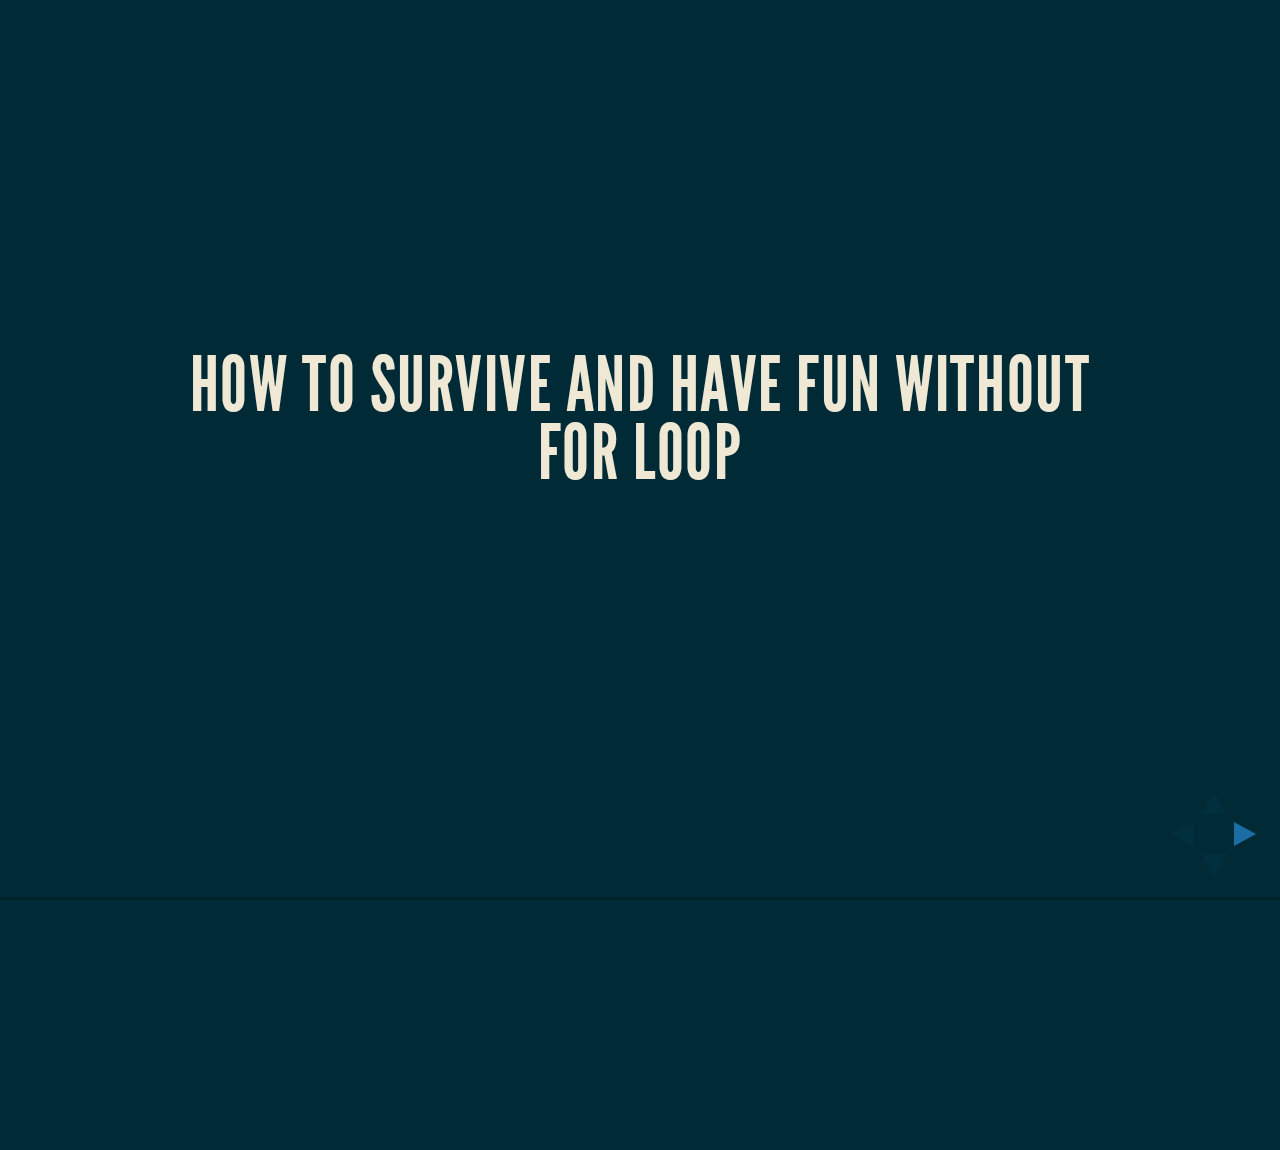
<file: 20141101-codemania01/reveal.js-2.6.2/index.html>
<!doctype html>
<html lang="en">

	<head>
		<meta charset="utf-8">

		<title>How to survive and have fun without for loop</title>

		<meta name="description" content="">
		<meta name="author" content="Nuttanart Pornprasitsakul">

		<meta name="apple-mobile-web-app-capable" content="yes" />
		<meta name="apple-mobile-web-app-status-bar-style" content="black-translucent" />

		<meta name="viewport" content="width=device-width, initial-scale=1.0, maximum-scale=1.0, user-scalable=no">

		<link rel="stylesheet" href="css/reveal.min.css">
		<link rel="stylesheet" href="css/theme/default.css" id="theme">

		<!-- For syntax highlighting -->
		<link rel="stylesheet" href="lib/css/zenburn.css">

		<!-- If the query includes 'print-pdf', include the PDF print sheet -->
		<script>
			if( window.location.search.match( /print-pdf/gi ) ) {
				var link = document.createElement( 'link' );
				link.rel = 'stylesheet';
				link.type = 'text/css';
				link.href = 'css/print/pdf.css';
				document.getElementsByTagName( 'head' )[0].appendChild( link );
			}
		</script>

		<!--[if lt IE 9]>
		<script src="lib/js/html5shiv.js"></script>
		<![endif]-->
	</head>

	<body>

		<div class="reveal">

			<!-- Any section element inside of this container is displayed as a slide -->
			<div class="slides">
				<section>
					<h2>How to survive and have fun without for loop</h2>
				</section>

				<section>
					<h2>I can't remember when was the last time I write for loop on my work</h2>
				</section>

				<section>
					<h2>I mean this for loop</h2>
					<pre><code data-trim class="java">
for (int i = 0; i < array.length; i++) {
	...
}
					</code></pre>
				</section>

				<section>
					<h1>How?</h1>
				</section>

				<section>
					<h2>Let use while loop!</h2>
					<pre><code data-trim class="java">
int i = 0;
while (i < array.length) {
	...
	i++;
}
					</code></pre>
				</section>

				<section>
					<h1>Thank you!</h1>
				</section>

				<section>
					<h1>No...</h1>
				</section>

				<section>
					<h2>Recursive?</h2>
					<pre><code data-trim class="java">
void recurseMe(int i) {
	if (i < array.length) {
		...
		return recurseMe(i++);
	}
}
					</code></pre>
				</section>

				<section>
					<h2>That works, but not so fun...</h2>
				</section>

				<section>
					<p>Nuttanart Pornprasitsakul</p>
					<p>(Tap)</p>
					<p>@visibletrap</p>
					<p>2 years with Java</p>
					<p>3 years with Ruby and little bit of Javascript</p>
				</section>

				<section>
					<h2>Please interrupt me</h2>
				</section>

				<section>
				<section>
					<h2>What's your most familiar language?</h2>
				</section>

				<section>
					<h1>Java?</h1>
				</section>

				<section>
					<h1>C#?</h1>
				</section>

				<section>
					<h1>C++?</h1>
				</section>

				<section>
					<h1>C?</h1>
				</section>

				<section>
					<h1>PHP?</h1>
				</section>

				<section>
					<h1>Javascript?</h1>
				</section>

				<section>
					<h1>Objective-C?</h1>
				</section>

				<section>
					<h1>Others?</h1>
				</section>
				</section>

				<section>
					<h2>I'd like to invite you to try</h2>
				</section>

				<section>
					<h2>Replacing your for loop with <br>
						Higher-order function</h2>
					<p>~ Lambda, Closure<p>
				</section>

				<section>
					<h2>Definition</h2>
					<p>
					From Wikipedia:
					</p>
					<blockquote cite="http://en.wikipedia.org/wiki/Higher-order_function">
						a higher-order function is a function that does at least one of the following:
						<ul>
							<li>takes one or more functions as an input</li>
							<li>outputs a function</li>
						</ul>
					</blockquote>
				</section>

				<section>
					<h1>In action</h1>
				</section>

				<section>
				<section>
					<h2>Video Api</h2>
					<pre><code data-trim class="javascript">
var videos = [
	{
		id: 'BE8-8f6lxWo',
		likeCount: 100,
		dislikeCount: 10
	},
	{
		id: 'aJjYLc1gjTE',
		likeCount: 300,
		dislikeCount: 50
	}
];
					</code></pre>
				</section>

				<section>
					<h2>like - dislike</h2>
					<pre><code data-trim class="javascript">
var likeDiffVideos = [];
for (var i = 0; i < videos.length; i++) {
	var videoWithDiff = {
		id: videos[i].id,
		likeCount: videos[i].likeCount,
		dislikeCount: videos[i].dislikeCount,
		diffCount: videos[i].likeCount - videos[i].dislikeCount
	};
	likeDiffVideos.push(videoWithDiff);
}
console.log(likeDiffVideos);
					</code></pre>
					<br>
					<pre><code data-trim class="javascript">
var videos = [
	{
		id: 'BE8-8f6lxWo',
		likeCount: 100,
		dislikeCount: 10
	},
	{
		id: 'aJjYLc1gjTE',
		likeCount: 300,
		dislikeCount: 50
	}
];
					</code></pre>
				</section>

				<section>
					<h2>Result</h2>
					<pre><code data-trim class="javascript">
[ { id: 'BE8-8f6lxWo',
	likeCount: 100,
	dislikeCount: 10,
	diffCount: 90 },
  { id: 'aJjYLc1gjTE',
	likeCount: 300,
	dislikeCount: 50,
	diffCount: 250 } ]
					</code></pre>
				</section>

				<section>
					<h2>Map</h2>
					<pre><code data-trim class="javascript">
var likeDiffVideos = videos.map(function(video) {
	return {
		id: video.id,
		likeCount: video.likeCount,
		dislikeCount: video.dislikeCount,
		diffCount: video.likeCount - video.dislikeCount
	};
});
console.log(likeDiffVideos);
					</code></pre>
					<br>
					<pre><code data-trim class="javascript">
var videos = [
	{
		id: 'BE8-8f6lxWo',
		likeCount: 100,
		dislikeCount: 10
	},
	{
		id: 'aJjYLc1gjTE',
		likeCount: 300,
		dislikeCount: 50
	}
];
					</code></pre>
				</section>
				</section>

				<section>
				<section>
					<h2>Video Api</h2>
					<pre><code data-trim class="javascript">
var videos = [
	{
		id: 'BE8-8f6lxWo',
		publishedAt: '2014-10-01T22:45:24.000Z'
	},
	{
		id: 'aJjYLc1gjTE',
		publishedAt: '2014-09-06T02:35:12.000Z'
	}
];
					</code></pre>
				</section>

				<section>
					<h2>published At ></h2>
					<pre><code data-trim class="javascript">
var thisMonthVideos = [];
for (var i = 0; i < videos.length; i++) {
	if (videos[i].publishedAt > '2014-10-01T00:00:00.000Z') {
		thisMonthVideos.push(videos[i]);
	}
}
console.log(thisMonthVideos);
					</code></pre>
					<br>
					<pre><code data-trim class="javascript">
var videos = [
	{
		id: 'BE8-8f6lxWo',
		publishedAt: '2014-10-01T22:45:24.000Z'
	},
	{
		id: 'aJjYLc1gjTE',
		publishedAt: '2014-09-06T02:35:12.000Z'
	}
];
					</code></pre>
				</section>

				<section>
					<h2>Result</h2>
					<pre><code data-trim class="javascript">
[ { id: 'BE8-8f6lxWo', publishedAt: '2014-10-01T22:45:24.000Z' } ]
					</code></pre>
				</section>

				<section>
					<h2>Filter</h2>
					<pre><code data-trim class="javascript">
var thisMonthVideos = videos.filter(function(video) {
	return video.publishedAt > '2014-10-01T00:00:00.000Z';
});
console.log(thisMonthVideos);
					</code></pre>
					<br>
					<pre><code data-trim class="javascript">
var videos = [
	{
		id: 'BE8-8f6lxWo',
		publishedAt: '2014-10-01T22:45:24.000Z'
	},
	{
		id: 'aJjYLc1gjTE',
		publishedAt: '2014-09-06T02:35:12.000Z'
	}
];
					</code></pre>
				</section>
				</section>

				<section>
				<section>
					<h2>Video Api</h2>
					<pre><code data-trim class="javascript">
var videos = [
	{
		id: 'BE8-8f6lxWo',
		diffCount: 90
	},
	{
		id: 'aJjYLc1gjTE',
		diffCount: 250
	}
];
					</code></pre>
				</section>

				<section>
					<h2>Sum like diffs</h2>
					<pre><code data-trim class="javascript">
var sumDiff = 0;
for (var i = 0; i < videos.length; i++) {
	sumDiff += videos[i].diffCount;
}
console.log(sumDiff);
					</code></pre>
					<br>
					<pre><code data-trim class="javascript">
var videos = [
	{
		id: 'BE8-8f6lxWo',
		diffCount: 90
	},
	{
		id: 'aJjYLc1gjTE',
		diffCount: 250
	}
];
					</code></pre>
				</section>

				<section>
					<h2>Result</h2>
					<pre><code data-trim class="javascript">
340
					</code></pre>
				</section>

				<section>
					<h2>Reduce</h2>
					<pre><code data-trim class="javascript">
var sumDiff = videos.reduce(function(immediateResult, video) {
	return immediateResult + video.diffCount;
}, 0);
console.log(sumDiff);
					</code></pre>
					<br>
					<pre><code data-trim class="javascript">
var videos = [
	{
		id: 'BE8-8f6lxWo',
		diffCount: 90
	},
	{
		id: 'aJjYLc1gjTE',
		diffCount: 250
	}
];
					</code></pre>
				</section>
				</section>

				<section>
				<section>
					<h2>Put them all together</h2>
					<pre><code data-trim class="javascript">
var videos = [
	{
		id: 'BE8-8f6lxWo',
		publishedAt: '2014-10-01T22:45:24.000Z',
		likeCount: 100,
	   	dislikeCount: 10
	},
	{
		id: 'aJjYLc1gjTE',
		publishedAt: '2014-09-06T02:35:12.000Z',
		likeCount: 300,
		dislikeCount: 50
	}
];
					</code></pre>
				</section>

				<section>
					<pre><code data-trim class="javascript">
var sumDiff = 0;
for (var i = 0; i < videos.length; i++) {
	if (videos[i].publishedAt > '2014-10-01T00:00:00.000Z') {
	   sumDiff += videos[i].likeCount - videos[i].dislikeCount;
	}
}
console.log(sumDiff);
					</code></pre>
					<br>
					<pre><code data-trim class="javascript">
var sumDiff = videos.filter(function(video) {
	return video.publishedAt > '2014-10-01T00:00:00.000Z';
}).map(function(video) {
	return { diffCount: video.likeCount - video.dislikeCount };
}).reduce(function(immediateResult, video) {
	return immediateResult + video.diffCount;
}, 0);
console.log(sumDiff);
					</code></pre>
				</section>

				<section>
					<pre><code data-trim class="javascript">
var sumDiff = 0;
for (var i = 0; i < videos.length; i++) {
	if (videos[i].publishedAt > '2014-10-01T00:00:00.000Z') {
	   sumDiff += videos[i].likeCount - videos[i].dislikeCount;
	}
}
console.log(sumDiff);
					</code></pre>
					<br>
					<pre><code data-trim class="javascript">
var fromLastMonth = function(video) {
	return video.publishedAt > '2014-10-01T00:00:00.000Z';
};
var calDiffCount = function(video) {
	return { diffCount: video.likeCount - video.dislikeCount };
};
var sumDiffCount = function(result, video) {
	return result + video.diffCount;
};
var sumDiff = videos.filter(fromLastMonth)
		.map(calDiffCount)
		.reduce(sumDiffCount,0);
console.log(sumDiff);
					</code></pre>
				</section>
				</section>

				<section>
				<section>
					<h2>Basic internal implementation</h2>
				</section>

				<section>
					<h2>For loop!</h2>
					<pre><code data-trim class="javascript">
function mapper1(coll, f) {
	var newColl = [];
	for (var i = 0; i < coll.length; i++) {
		newColl[i] = f(coll[i]);
	}
	return newColl;
}
					</code></pre>
					<pre><code data-trim class="javascript">
var numbers = [1, 2, 3, 4, 5]; 
var increment = function(i) {
	return i + 1;
};
var incrementedNumbers1 = mapper1(numbers, increment);
console.log(incrementedNumbers1);
// => [ 2, 3, 4, 5, 6 ]
					</code></pre>
				</section>

				<section>
					<h2>Recursive</h2>
					<pre><code data-trim class="javascript">
function mapper2(coll, f) {
	if (coll.length === 0) {
		return [];
	} else {
		var head = coll[0];
		var tail = coll.slice(1,coll.length);
		return [f(head)].concat(mapper2(tail,f));
	}
}
					</code></pre>
					<pre><code data-trim class="javascript">
var numbers = [1, 2, 3, 4, 5]; 
var increment = function(i) {
	return i + 1;
};
var incrementedNumbers2 = mapper2(numbers, increment);
console.log(incrementedNumbers2);
// => [ 2, 3, 4, 5, 6 ]
					</code></pre>
				</section>
				</section>

				<section>
				<section>
					<h1>Pros</h1>
				</section>

				<section>
					<h2>Avoid boring, duplicated for loop</h2>
					<pre><code data-trim class="java">
for (int i = 0; i < array.length; i++) {
	...
}
					</code></pre>
				</section>

				<section>
					<h2>Composibility</h2>
					<pre><code data-trim class="javascript">
var sumDiff = 0;
for (var i = 0; i < videos.length; i++) {
	if (videos[i].publishedAt > '2014-10-01T00:00:00.000Z') {
	   sumDiff += videos[i].likeCount - videos[i].dislikeCount;
	}
}
console.log(sumDiff);
					</code></pre>
					<br>
					<pre><code data-trim class="javascript">
var fromLastMonth = function(video) {
	return video.publishedAt > '2014-10-01T00:00:00.000Z';
};
var calDiffCount = function(video) {
	return { diffCount: video.likeCount - video.dislikeCount };
};
var sumDiffCount = function(result, video) {
	return result + video.diffCount;
};
var sumDiff = videos.filter(fromLastMonth)
		.map(calDiffCount)
		.reduce(sumDiffCount,0);
console.log(sumDiff);
					</code></pre>
				</section>

				<section>
					<pre><code data-trim class="javascript">
var sumDiff = 0;
for (var i = 0; i < videos.length; i++) {
	if (videos[i].publishedAt > '2014-10-01T00:00:00.000Z' &&
		videos[i].publishedAt < '2014-11-01T00:00:00.000Z') {
	   sumDiff += videos[i].likeCount - videos[i].dislikeCount;
	}
}
console.log(sumDiff);
					</code></pre>
					<br>
					<pre><code data-trim class="javascript">
var fromLastMonth = function(video) {
	return video.publishedAt > '2014-10-01T00:00:00.000Z';
};
var beforeThisMonth = function(video) {
	return videos[i].publishedAt < '2014-11-01T00:00:00.000Z';
};
var calDiffCount = function(video) {
	return { diffCount: video.likeCount - video.dislikeCount };
};
var sumDiffCount = function(result, video) {
	return result + video.diffCount;
};
var sumDiff = videos.filter(fromLastMonth)
		.filter(beforeThisMonth)
		.map(calDiffCount)
		.reduce(sumDiffCount,0);
console.log(sumDiff);
					</code></pre>
				</section>

				<section>
					<h2>Parallelism</h2>
					<p>Required isolation in each function</p>
					<p>E.g. MapReduce</p>
				</section>
				</section>

				<section>
					<h1>Cons</h1>
					<ul>
						<li>Not as fast</li>
						<li>Familiarity</li>
					</ul>
				</section>

				<section>
				<section>
					<h1>More fun</h1>
				</section>

				<section>
					<h2>Martin Fowler's Collection pipeline</h2>
				</section>

				<section>
					<img src="resources/collection-pipeline1.png"/>
				</section>

				<section>
					<img src="resources/collection-pipeline2.png"/>
				</section>

				<section>
					<img src="resources/collection-pipeline3.png"/>
				</section>

				<section>
					<img src="resources/collection-pipeline4.png"/>
				</section>

				<section>
					<h2>Check your favorite language <br>documentation or library</h2>
				</section>
				</section>

				<section>
				<section>
					<h2>Replicate a Sequence</h2>
					<img src="resources/example1.png"/>
				</section>

				<section>
					<h2>Little bit of Clojure</h2>
					<pre><code data-trim class="javascript">
functionName(arg1, args2, ...)
					</code></pre>
					<pre><code data-trim class="clojure">
(function-name arg1 args2 ...)
					</code></pre>
				</section>

				<section>
					<h2>Replicate a Sequence</h2>
					<img src="resources/example1.png"/>
				</section>

				<section>
					<img src="resources/example1.png"/>
					<pre><code data-trim class="javascript">
function(seq, n) {
	var result = [];
	for (var i = 0; i < seq.length; i++) {
		for (var j = 0; j < n; j++) {
			result.push(seq[i]);
		}
	}
	return result;
}
					</code></pre>
				</section>

				<section>
					<pre><code data-trim class="clojure">
(fn [seqn n] (mapcat (partial repeat n) seqn))
					</code></pre>
					<pre><code data-trim class="javascript">
function(seq, n) {
	var result = [];
	for (var i = 0; i < seq.length; i++) {
		for (var j = 0; j < n; j++) {
			result.push(seq[i]);
		}
	}
	return result;
}
					</code></pre>
				</section>

				<section>
					<pre><code data-trim class="clojure">
(fn [seqn n] (mapcat (partial repeat n) seqn))
					</code></pre>
					<pre><code data-trim class="clojure">
(mapcat function collection)
;; collection.mapcat(function)
					</code></pre>
					<pre><code data-trim class="clojure">
(repeat 5 "x")
;=> ("x" "x" "x" "x" "x")
					</code></pre>
					<pre><code data-trim class="clojure">
(partial repeat 2)
;=> #&lt;core$partial$fn__4228 clojure.core$partial$fn__4228@79c853cf>
					</code></pre>
					<pre><code data-trim class="clojure">
(map (partial repeat 2) [1 2 3])
;=> ((1 1) (2 2) (3 3))
					</code></pre>
					<pre><code data-trim class="clojure">
(mapcat (partial repeat 2) [1 2 3])
;=> (1 1 2 2 3 3)
					</code></pre>
				</section>

				<section>
					<img src="resources/example1.png"/>
					<pre><code data-trim class="clojure">
(mapcat (partial repeat 4) [:a :b])
;=> (:a :a :a :a :b :b :b :b)
					</code></pre>
				</section>

				<section>
					<h2>Drop Every Nth Item</h2>
					<img src="resources/example2.png"/>
				</section>

				<section>
					<pre><code data-trim class="javascript">
function(coll, n) {
	var result = [];
	for (var i = 0; i < coll.length; i++) {
		if ((i+1) % 3 !== 0) {
			result.push(coll[i]);
		}
	}
	return result;
}
					</code></pre>
					<pre><code data-trim class="clojure">
(fn [coll n] (mapcat (partial take (dec n)) (partition-all n coll)))
					</code></pre>
				</section>

				<section>
					<pre><code data-trim class="clojure">
(fn [coll n] (mapcat (partial take (dec n)) (partition-all n coll)))
					</code></pre>
					<pre><code data-trim class="clojure">
(dec 3)
;=> 2
					</code></pre>
					<pre><code data-trim class="clojure">
(take 2 [1 2 3])
;=> (1 2)
					</code></pre>
					<pre><code data-trim class="clojure">
(partition-all 3 [1 2 3 4 5 6 7 8])
;=> ((1 2 3) (4 5 6) (7 8))
					</code></pre>
					<pre><code data-trim class="clojure">
(mapcat (partial take (dec 3)) (partition-all 3 [1 2 3 4 5 6 7 8]))
;=> (1 2 4 5 7 8)
					</code></pre>
				</section>

				<section>
					<img src="resources/example2.png"/>
					<pre><code data-trim class="clojure">
(mapcat (partial take (dec 2)) (partition-all 2 [:a :b :c :d :e :f]))
;=> (:a :c :e)
					</code></pre>
					<pre><code data-trim class="clojure">
(->> [:a :b :c :d :e :f]
     (partition-all 2)
     (mapcat (partial take (dec 2))))
					</code></pre>
				</section>
				</section>

				<section>
					<h1>Fun?</h1>
				</section>

				<section>
					<h1>As a coder, We need to have Fun</h1>
				</section>

				<section>
					<h1>Happy coding!</h1>
				</section>

				<section>
					<h1>Thank you!</h1>
				</section>

				<section>
					<h2>Credits</h2>
					<p>Wikipedia: Higher-order function: http://en.wikipedia.org/wiki/Higher-order_function</p>
					<p>Martin Fowler: Collection Pipeline: http://martinfowler.com/articles/collection-pipeline</p>
					<p>Replicate a Sequence: https://www.4clojure.com/problem/33</p>
					<p>Drop Every Nth Item: https://www.4clojure.com/problem/41</p>
				</section>

				<section>
					<h1>Q/A</h1>
					<p>Nuttanart Pornprasitsakul</p>
					<p>@visibletrap</p>
				</section>

			</div>

		</div>

		<script src="lib/js/head.min.js"></script>
		<script src="js/reveal.js"></script>

		<script>

			// Full list of configuration options available here:
			// https://github.com/hakimel/reveal.js#configuration
			Reveal.initialize({
				controls: true,
				progress: true,
				history: true,
				center: true,

				//  sky,beige,simple,serif,night,moon,solarized
				//theme: Reveal.getQueryHash().theme, // available themes are in /css/theme
					theme: 'moon',
				transition: Reveal.getQueryHash().transition || 'fade', // default/cube/page/concave/zoom/linear/fade/none

				// Parallax scrolling
				// parallaxBackgroundImage: 'https://s3.amazonaws.com/hakim-static/reveal-js/reveal-parallax-1.jpg',
				// parallaxBackgroundSize: '2100px 900px',

				// Optional libraries used to extend on reveal.js
				dependencies: [
					{ src: 'lib/js/classList.js', condition: function() { return !document.body.classList; } },
					{ src: 'plugin/markdown/marked.js', condition: function() { return !!document.querySelector( '[data-markdown]' ); } },
					{ src: 'plugin/markdown/markdown.js', condition: function() { return !!document.querySelector( '[data-markdown]' ); } },
					{ src: 'plugin/highlight/highlight.js', async: true, callback: function() { hljs.initHighlightingOnLoad(); } },
					{ src: 'plugin/zoom-js/zoom.js', async: true, condition: function() { return !!document.body.classList; } },
					{ src: 'plugin/notes/notes.js', async: true, condition: function() { return !!document.body.classList; } }
				]
			});

		</script>

	</body>
</html>
</file>
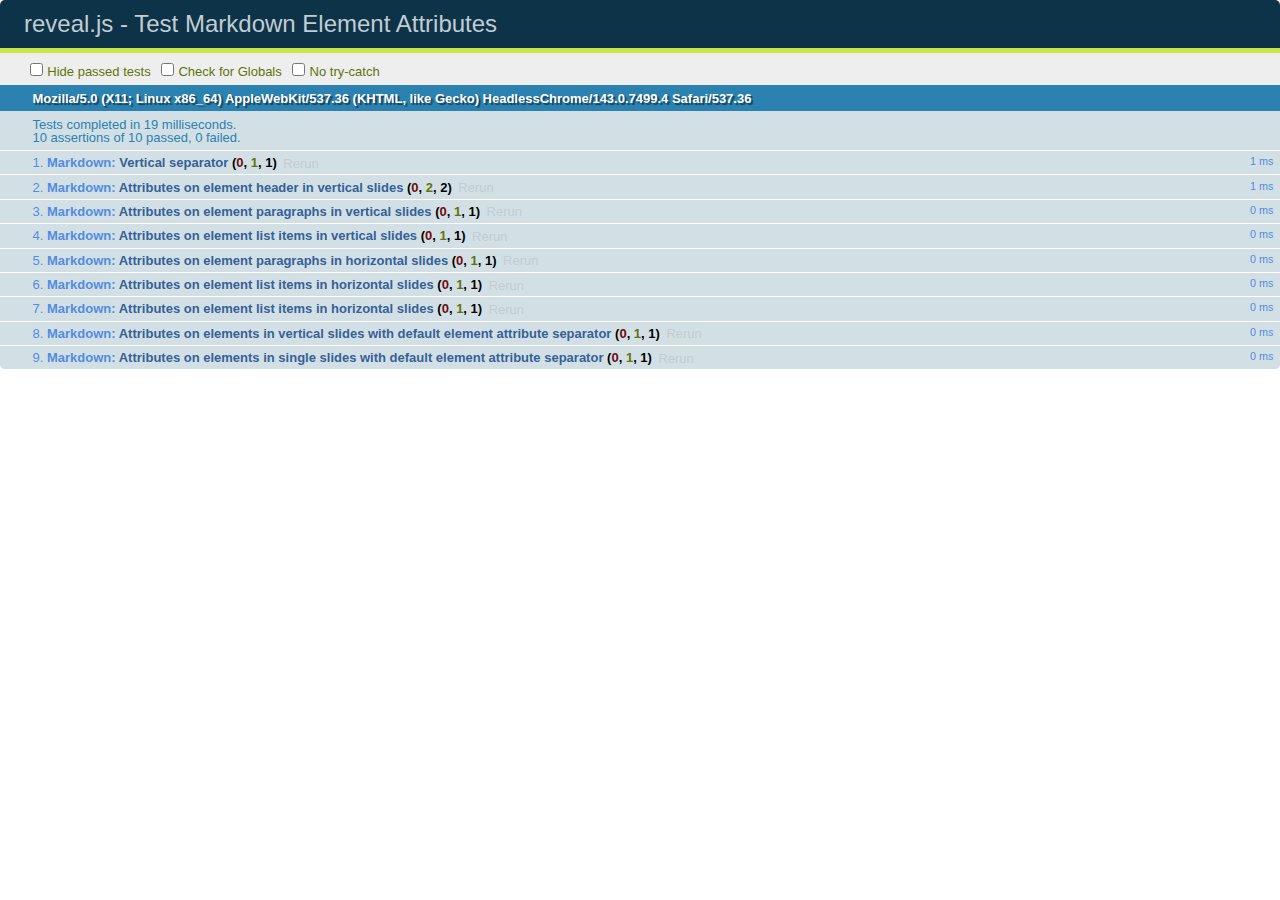
<file: 20141101-codemania01/reveal.js-2.6.2/test/test-markdown-element-attributes.html>
<!doctype html>
<html lang="en">

	<head>
		<meta charset="utf-8">

		<title>reveal.js - Test Markdown Element Attributes</title>

		<link rel="stylesheet" href="../css/reveal.min.css">
		<link rel="stylesheet" href="qunit-1.12.0.css">
	</head>

	<body style="overflow: auto;">

		<div id="qunit"></div>
		<div id="qunit-fixture"></div>

		<div class="reveal" style="display: none;">

			<div class="slides">

				<!-- <section data-markdown="example.md" data-separator="^\n\n\n" data-vertical="^\n\n"></section> -->

				<!-- Slides are separated by newline + three dashes + newline, vertical slides identical but two dashes -->
				<section data-markdown data-separator="^\n---\n$" data-vertical="^\n--\n$" data-element-attributes="{_\s*?([^}]+?)}">>
					<script type="text/template">
						## Slide 1.1
						<!-- {_class="fragment fade-out" data-fragment-index="1"} -->

						--

						## Slide 1.2
						<!-- {_class="fragment shrink"} -->

						Paragraph 1
						<!-- {_class="fragment grow"} -->

						Paragraph 2
						<!-- {_class="fragment grow"} -->

						- list item 1 <!-- {_class="fragment roll-in"} -->
						- list item 2 <!-- {_class="fragment roll-in"} -->
						- list item 3 <!-- {_class="fragment roll-in"} -->


						---

						## Slide 2


						Paragraph 1.2  
						multi-line <!-- {_class="fragment highlight-red"} -->

						Paragraph 2.2 <!-- {_class="fragment highlight-red"} -->

						Paragraph 2.3 <!-- {_class="fragment highlight-red"} -->

						Paragraph 2.4 <!-- {_class="fragment highlight-red"} -->

						- list item 1 <!-- {_class="fragment highlight-green"} -->
						- list item 2<!-- {_class="fragment highlight-green"} -->
						- list item 3<!-- {_class="fragment highlight-green"} -->
						- list item 4
						<!-- {_class="fragment highlight-green"} -->
						- list item 5<!-- {_class="fragment highlight-green"} -->

						Test

						![Example Picture](examples/assets/image2.png)
						<!-- {_class="reveal stretch"} -->

					</script>
				</section>



				<section 	data-markdown data-separator="^\n\n\n"
									data-vertical="^\n\n"
									data-notes="^Note:"
									data-charset="utf-8">
					<script type="text/template">
						# Test attributes in Markdown with default separator
						## Slide 1 Def <!-- .element: class="fragment highlight-red" data-fragment-index="1" -->


						## Slide 2 Def
						<!-- .element: class="fragment highlight-red" -->

					</script>
				</section>

				<section data-markdown>
				  <script type="text/template">
					## Hello world
					A paragraph
					<!-- .element: class="fragment highlight-blue" -->
				  </script>
				</section>

				<section data-markdown>
				  <script type="text/template">
					## Hello world

					Multiple  
					Line
					<!-- .element: class="fragment highlight-blue" -->
				  </script>
				</section>

				<section data-markdown>
				  <script type="text/template">
					## Hello world

					Test<!-- .element: class="fragment highlight-blue" -->

					More Test
				  </script>
				</section>


			</div>

		</div>

		<script src="../lib/js/head.min.js"></script>
		<script src="../js/reveal.min.js"></script>
		<script src="../plugin/markdown/marked.js"></script>
		<script src="../plugin/markdown/markdown.js"></script>
		<script src="qunit-1.12.0.js"></script>

		<script src="test-markdown-element-attributes.js"></script>

	</body>
</html>
</file>
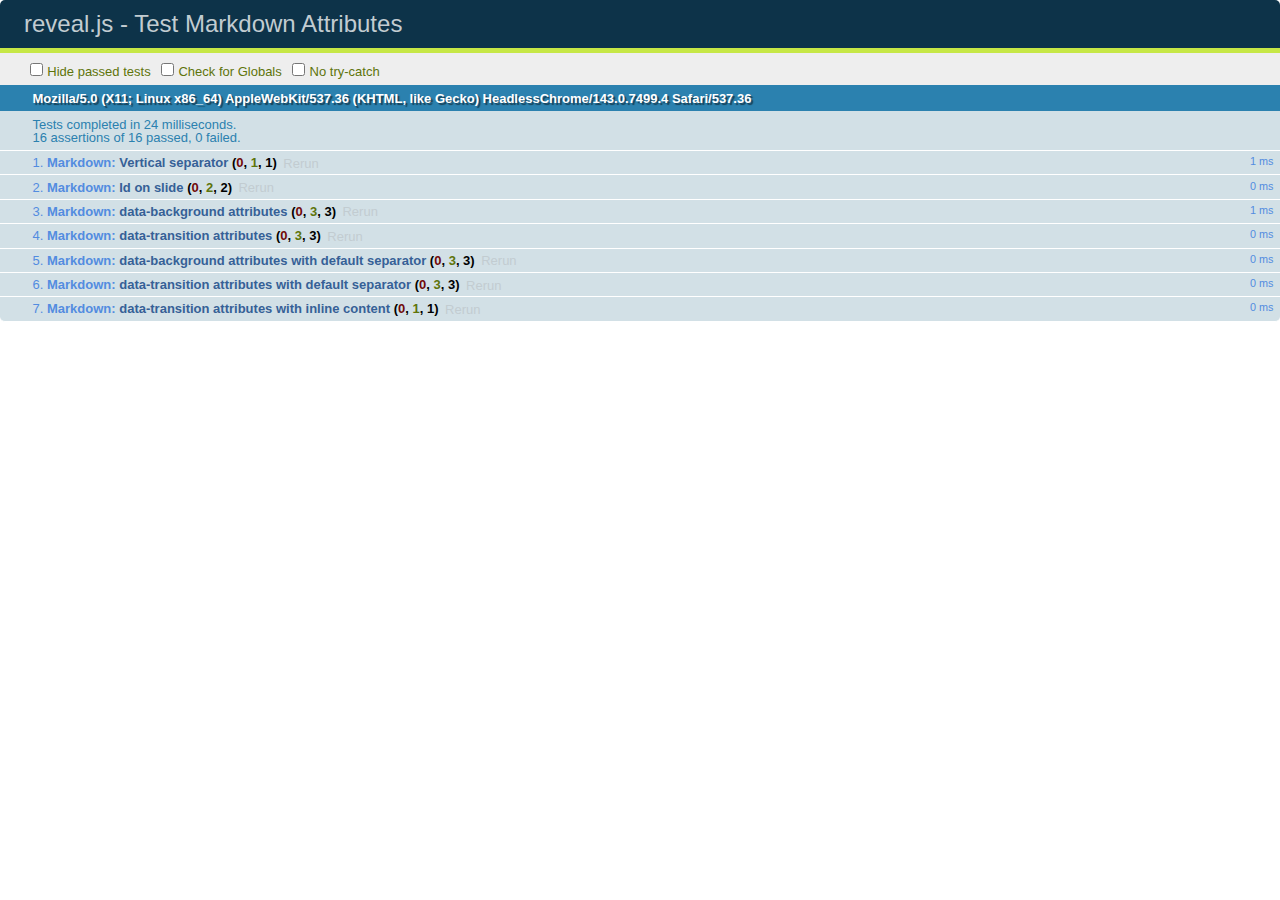
<file: 20141101-codemania01/reveal.js-2.6.2/test/test-markdown-slide-attributes.html>
<!doctype html>
<html lang="en">

	<head>
		<meta charset="utf-8">

		<title>reveal.js - Test Markdown Attributes</title>

		<link rel="stylesheet" href="../css/reveal.min.css">
		<link rel="stylesheet" href="qunit-1.12.0.css">
	</head>

	<body style="overflow: auto;">

		<div id="qunit"></div>
		<div id="qunit-fixture"></div>

		<div class="reveal" style="display: none;">

			<div class="slides">

				<!-- <section data-markdown="example.md" data-separator="^\n\n\n" data-vertical="^\n\n"></section> -->

				<!-- Slides are separated by three lines, vertical slides by two lines, attributes are one any line starting with (spaces and) two dashes -->
				<section 	data-markdown data-separator="^\n\n\n"
									data-vertical="^\n\n"
									data-notes="^Note:"
									data-attributes="--\s(.*?)$"
									data-charset="utf-8">
					<script type="text/template">
						# Test attributes in Markdown
						## Slide 1



						## Slide 2
						<!-- -- id="slide2" data-transition="zoom" data-background="#A0C66B" -->


						## Slide 2.1
						<!-- -- data-background="#ff0000" data-transition="fade" -->


						## Slide 2.2
						[Link to Slide2](#/slide2)



						## Slide 3
						<!-- -- data-transition="zoom" data-background="#C6916B" -->



						## Slide 4
					</script>
				</section>

				<section 	data-markdown data-separator="^\n\n\n"
									data-vertical="^\n\n"
									data-notes="^Note:"
									data-charset="utf-8">
					<script type="text/template">
						# Test attributes in Markdown with default separator
						## Slide 1 Def



						## Slide 2 Def
						<!-- .slide: id="slide2def" data-transition="concave" data-background="#A7C66B" -->


						## Slide 2.1 Def
						<!-- .slide: data-background="#f70000" data-transition="page" -->


						## Slide 2.2 Def
						[Link to Slide2](#/slide2def)



						## Slide 3 Def
						<!-- .slide: data-transition="concave" data-background="#C7916B" -->



						## Slide 4
					</script>
				</section>

				<section data-markdown>
					<script type="text/template">
						<!-- .slide: data-background="#ff0000" -->
						## Hello world
					</script>
				</section>

				<section data-markdown>
					<script type="text/template">
						## Hello world
						<!-- .slide: data-background="#ff0000" -->
					</script>
				</section>

				<section data-markdown>
					<script type="text/template">
						## Hello world

						Test
						<!-- .slide: data-background="#ff0000" -->

						More Test
					</script>
				</section>

			</div>

		</div>

		<script src="../lib/js/head.min.js"></script>
		<script src="../js/reveal.min.js"></script>
		<script src="../plugin/markdown/marked.js"></script>
		<script src="../plugin/markdown/markdown.js"></script>
		<script src="qunit-1.12.0.js"></script>

		<script src="test-markdown-slide-attributes.js"></script>

	</body>
</html>
</file>
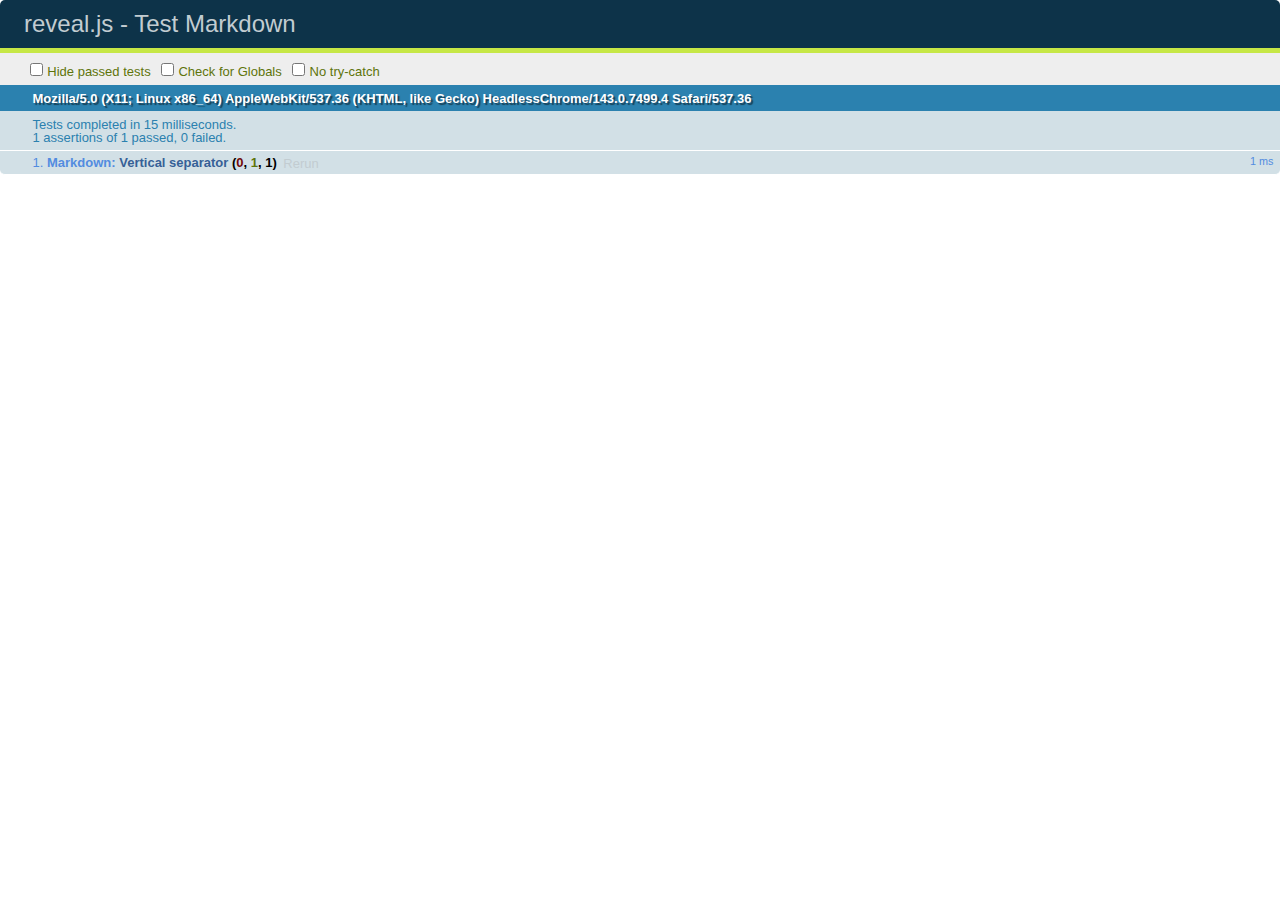
<file: 20141101-codemania01/reveal.js-2.6.2/test/test-markdown.html>
<!doctype html>
<html lang="en">

	<head>
		<meta charset="utf-8">

		<title>reveal.js - Test Markdown</title>

		<link rel="stylesheet" href="../css/reveal.min.css">
		<link rel="stylesheet" href="qunit-1.12.0.css">
	</head>

	<body style="overflow: auto;">

		<div id="qunit"></div>
  		<div id="qunit-fixture"></div>

		<div class="reveal" style="display: none;">

			<div class="slides">

				<!-- <section data-markdown="example.md" data-separator="^\n\n\n" data-vertical="^\n\n"></section> -->

				<!-- Slides are separated by newline + three dashes + newline, vertical slides identical but two dashes -->
				<section data-markdown data-separator="^\n---\n$" data-vertical="^\n--\n$">
					<script type="text/template">
						## Slide 1.1

						--

						## Slide 1.2

						---

						## Slide 2
					</script>
				</section>

			</div>

		</div>

		<script src="../lib/js/head.min.js"></script>
		<script src="../js/reveal.min.js"></script>
		<script src="../plugin/markdown/marked.js"></script>
		<script src="../plugin/markdown/markdown.js"></script>
		<script src="qunit-1.12.0.js"></script>

		<script src="test-markdown.js"></script>

	</body>
</html>
</file>
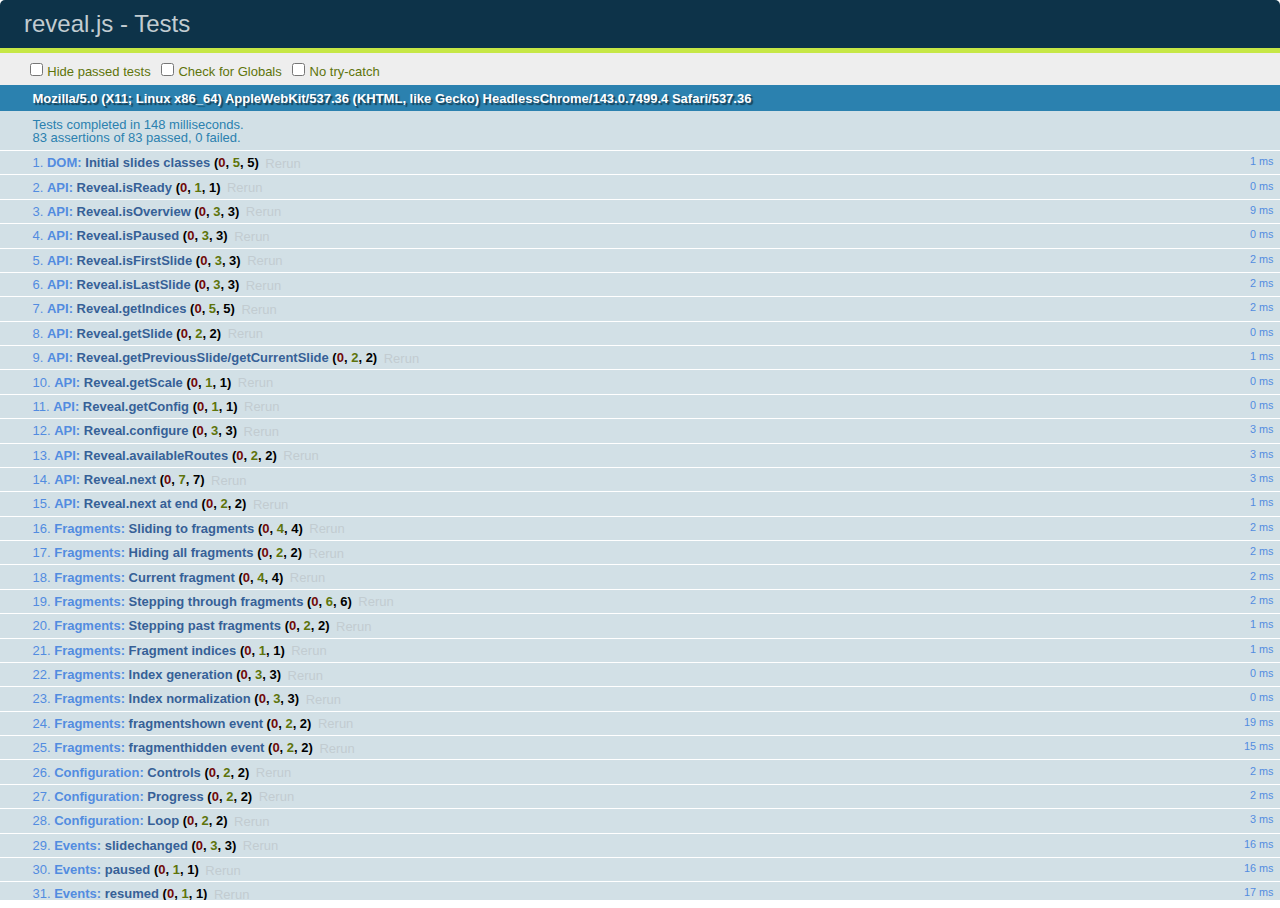
<file: 20141101-codemania01/reveal.js-2.6.2/test/test.html>
<!doctype html>
<html lang="en">

	<head>
		<meta charset="utf-8">

		<title>reveal.js - Tests</title>

		<link rel="stylesheet" href="../css/reveal.min.css">
		<link rel="stylesheet" href="qunit-1.12.0.css">
	</head>

	<body style="overflow: auto;">

		<div id="qunit"></div>
  		<div id="qunit-fixture"></div>

		<div class="reveal" style="display: none;">

			<div class="slides">

				<section>
					<h1>1</h1>
				</section>

				<section>
					<section>
						<h1>2.1</h1>
					</section>
					<section>
						<h1>2.2</h1>
					</section>
					<section>
						<h1>2.3</h1>
					</section>
				</section>

				<section id="fragment-slides">
					<section>
						<h1>3.1</h1>
						<ul>
							<li class="fragment">4.1</li>
							<li class="fragment">4.2</li>
							<li class="fragment">4.3</li>
						</ul>
					</section>

					<section>
						<h1>3.2</h1>
						<ul>
							<li class="fragment" data-fragment-index="0">4.1</li>
							<li class="fragment" data-fragment-index="0">4.2</li>
						</ul>
					</section>

					<section>
						<h1>3.3</h1>
						<ul>
							<li class="fragment" data-fragment-index="1">3.3.1</li>
							<li class="fragment" data-fragment-index="4">3.3.2</li>
							<li class="fragment" data-fragment-index="4">3.3.3</li>
						</ul>
					</section>
				</section>

				<section>
					<h1>4</h1>
				</section>

			</div>

		</div>

		<script src="../lib/js/head.min.js"></script>
		<script src="../js/reveal.min.js"></script>
		<script src="qunit-1.12.0.js"></script>

		<script src="test.js"></script>

	</body>
</html>
</file>
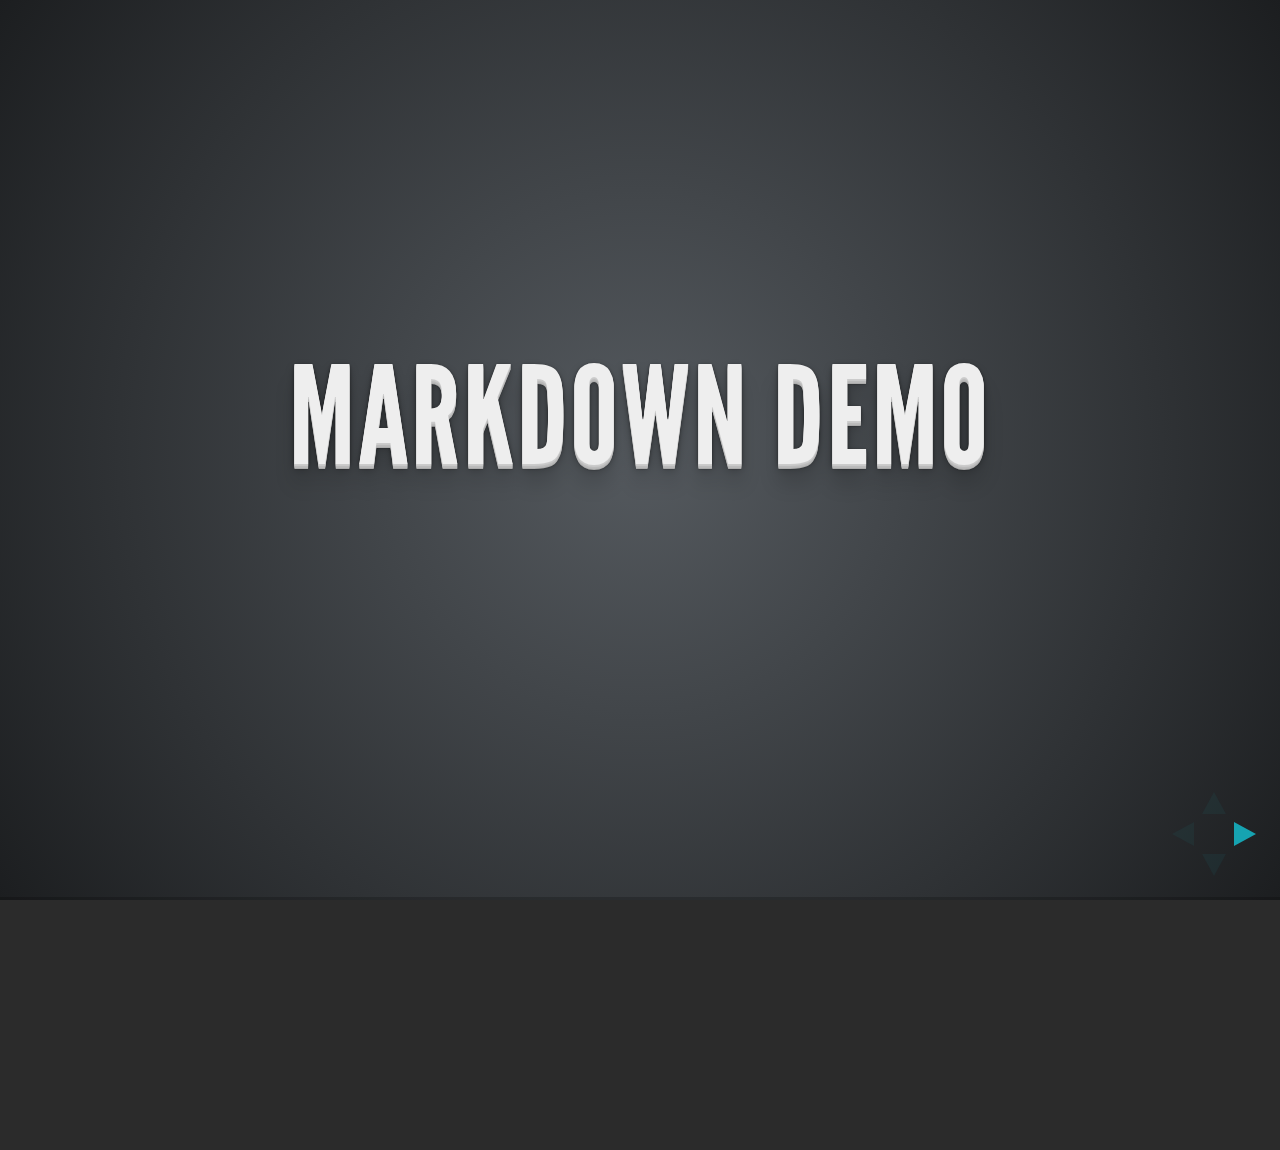
<file: 20141101-codemania01/reveal.js-2.6.2/plugin/markdown/example.html>
<!doctype html>
<html lang="en">

	<head>
		<meta charset="utf-8">

		<title>reveal.js - Markdown Demo</title>

		<link rel="stylesheet" href="../../css/reveal.css">
		<link rel="stylesheet" href="../../css/theme/default.css" id="theme">

        <link rel="stylesheet" href="../../lib/css/zenburn.css">
	</head>

	<body>

		<div class="reveal">

			<div class="slides">

                <!-- Use external markdown resource, separate slides by three newlines; vertical slides by two newlines -->
                <section data-markdown="example.md" data-separator="^\n\n\n" data-vertical="^\n\n"></section>

                <!-- Slides are separated by three dashes (quick 'n dirty regular expression) -->
                <section data-markdown data-separator="---">
                    <script type="text/template">
                        ## Demo 1
                        Slide 1
                        ---
                        ## Demo 1
                        Slide 2
                        ---
                        ## Demo 1
                        Slide 3
                    </script>
                </section>

                <!-- Slides are separated by newline + three dashes + newline, vertical slides identical but two dashes -->
                <section data-markdown data-separator="^\n---\n$" data-vertical="^\n--\n$">
                    <script type="text/template">
                        ## Demo 2
                        Slide 1.1

                        --

                        ## Demo 2
                        Slide 1.2

                        ---

                        ## Demo 2
                        Slide 2
                    </script>
                </section>

                <!-- No "extra" slides, since there are no separators defined (so they'll become horizontal rulers) -->
                <section data-markdown>
                    <script type="text/template">
                        A

                        ---

                        B

                        ---

                        C
                    </script>
                </section>

                <!-- Slide attributes -->
                <section data-markdown>
                    <script type="text/template">
                        <!-- .slide: data-background="#000000" -->
                        ## Slide attributes
                    </script>
                </section>

                <!-- Element attributes -->
                <section data-markdown>
                    <script type="text/template">
                        ## Element attributes
                        - Item 1 <!-- .element: class="fragment" data-fragment-index="2" -->
                        - Item 2 <!-- .element: class="fragment" data-fragment-index="1" -->
                    </script>
                </section>

                <!-- Code -->
                <section data-markdown>
                    <script type="text/template">
                        ```php
                        public function foo()
                        {
                            $foo = array(
                                'bar' => 'bar'
                            )
                        }
                        ```
                    </script>
                </section>

            </div>
		</div>

		<script src="../../lib/js/head.min.js"></script>
		<script src="../../js/reveal.js"></script>

		<script>

			Reveal.initialize({
				controls: true,
				progress: true,
				history: true,
				center: true,

				// Optional libraries used to extend on reveal.js
				dependencies: [
					{ src: '../../lib/js/classList.js', condition: function() { return !document.body.classList; } },
					{ src: 'marked.js', condition: function() { return !!document.querySelector( '[data-markdown]' ); } },
                    { src: 'markdown.js', condition: function() { return !!document.querySelector( '[data-markdown]' ); } },
                    { src: '../highlight/highlight.js', async: true, callback: function() { hljs.initHighlightingOnLoad(); } },
					{ src: '../notes/notes.js' }
				]
			});

		</script>

	</body>
</html>
</file>
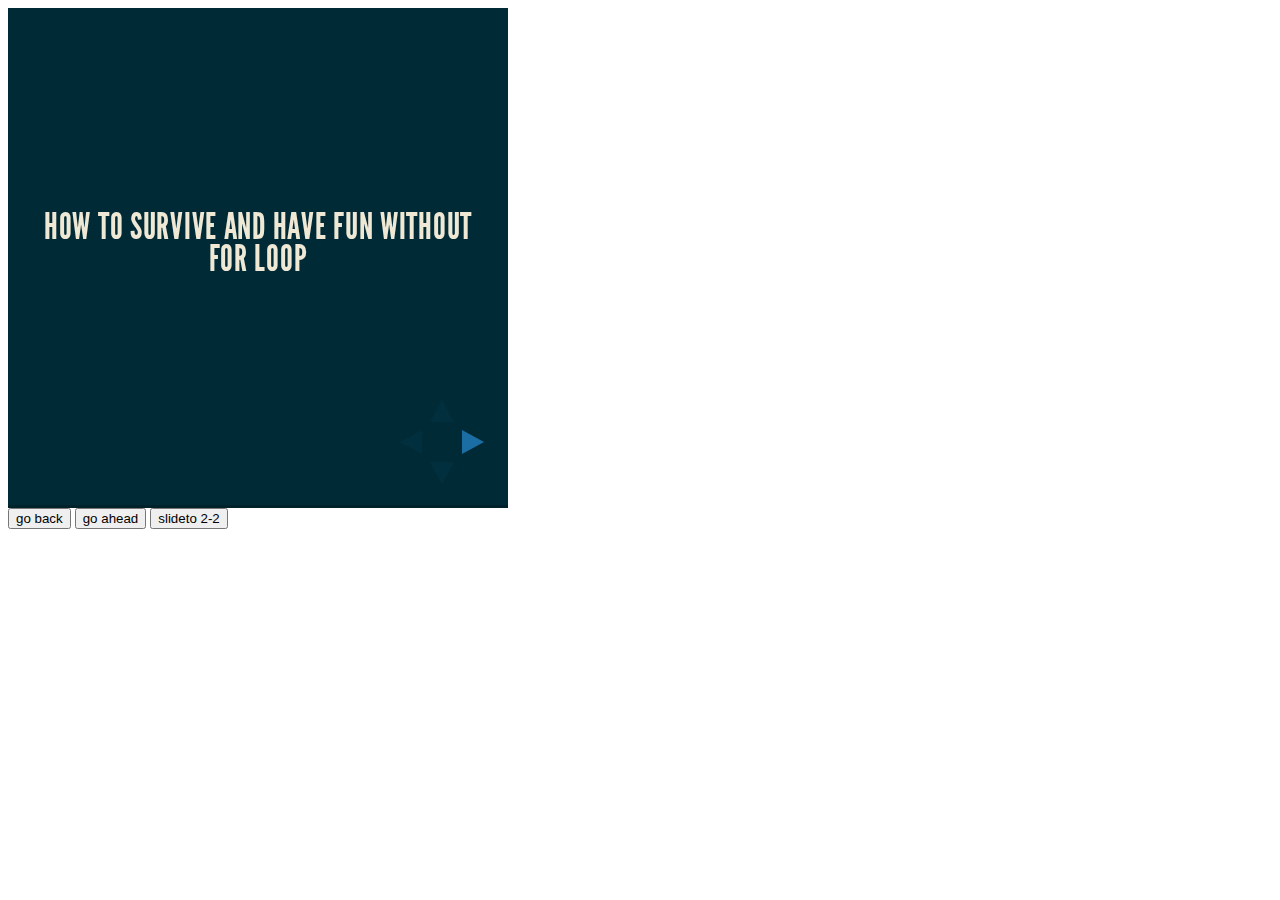
<file: 20141101-codemania01/reveal.js-2.6.2/plugin/postmessage/example.html>
<html>
	<body>

		<iframe id="reveal" src="../../index.html" style="border: 0;" width="500" height="500"></iframe>

		<div>
			<input id="back" type="button" value="go back"/>
			<input id="ahead" type="button" value="go ahead"/>
			<input id="slideto" type="button" value="slideto 2-2"/>
		</div>

		<script>

			(function (){

				var back = document.getElementById( 'back' ),
						ahead = document.getElementById( 'ahead' ),
						slideto = document.getElementById( 'slideto' ),
						reveal =  window.frames[0];

					back.addEventListener( 'click', function () {
						
					reveal.postMessage( JSON.stringify({method: 'prev', args: []}), '*' );
				}, false );

				ahead.addEventListener( 'click', function (){
					reveal.postMessage( JSON.stringify({method: 'next', args: []}), '*' );
				}, false );

				slideto.addEventListener( 'click', function (){
					reveal.postMessage( JSON.stringify({method: 'slide', args: [2,2]}), '*' );
				}, false );

			}());

		</script>

	</body>
</html>
</file>
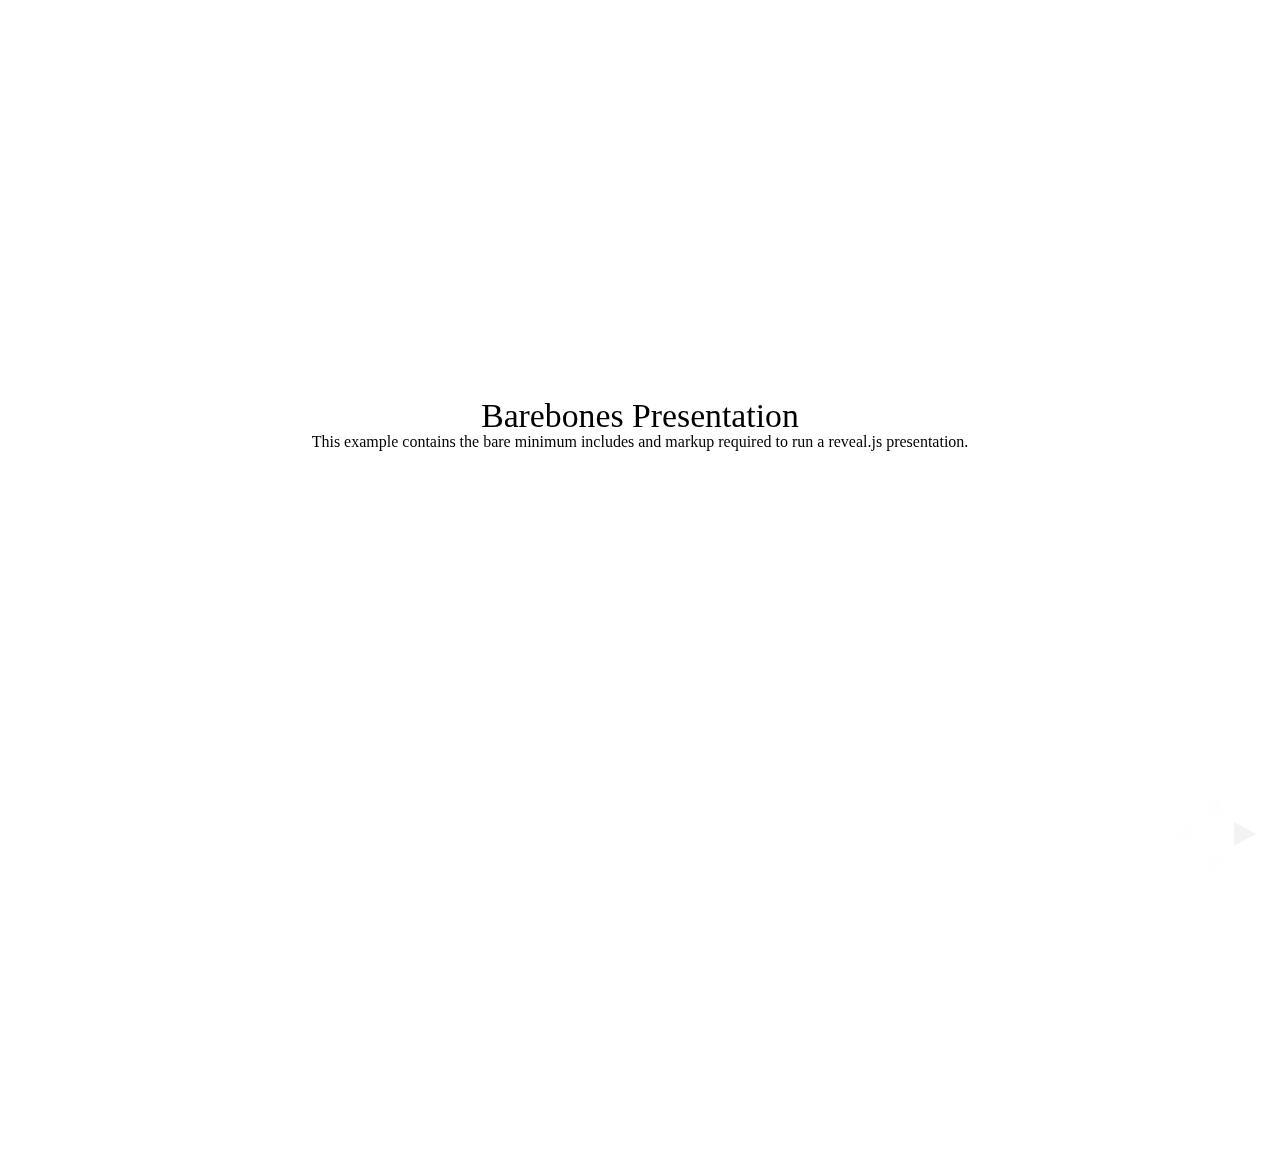
<file: 20141101-codemania01/reveal.js-2.6.2/test/examples/barebones.html>
<!doctype html>
<html lang="en">

	<head>
		<meta charset="utf-8">

		<title>reveal.js - Barebones</title>

		<link rel="stylesheet" href="../../css/reveal.min.css">
	</head>

	<body>

		<div class="reveal">

			<div class="slides">

				<section>
					<h2>Barebones Presentation</h2>
					<p>This example contains the bare minimum includes and markup required to run a reveal.js presentation.</p>
				</section>

				<section>
					<h2>No Theme</h2>
					<p>There's no theme included, so it will fall back on browser defaults.</p>
				</section>

			</div>

		</div>

		<script src="../../js/reveal.min.js"></script>

		<script>

			Reveal.initialize();

		</script>

	</body>
</html>
</file>
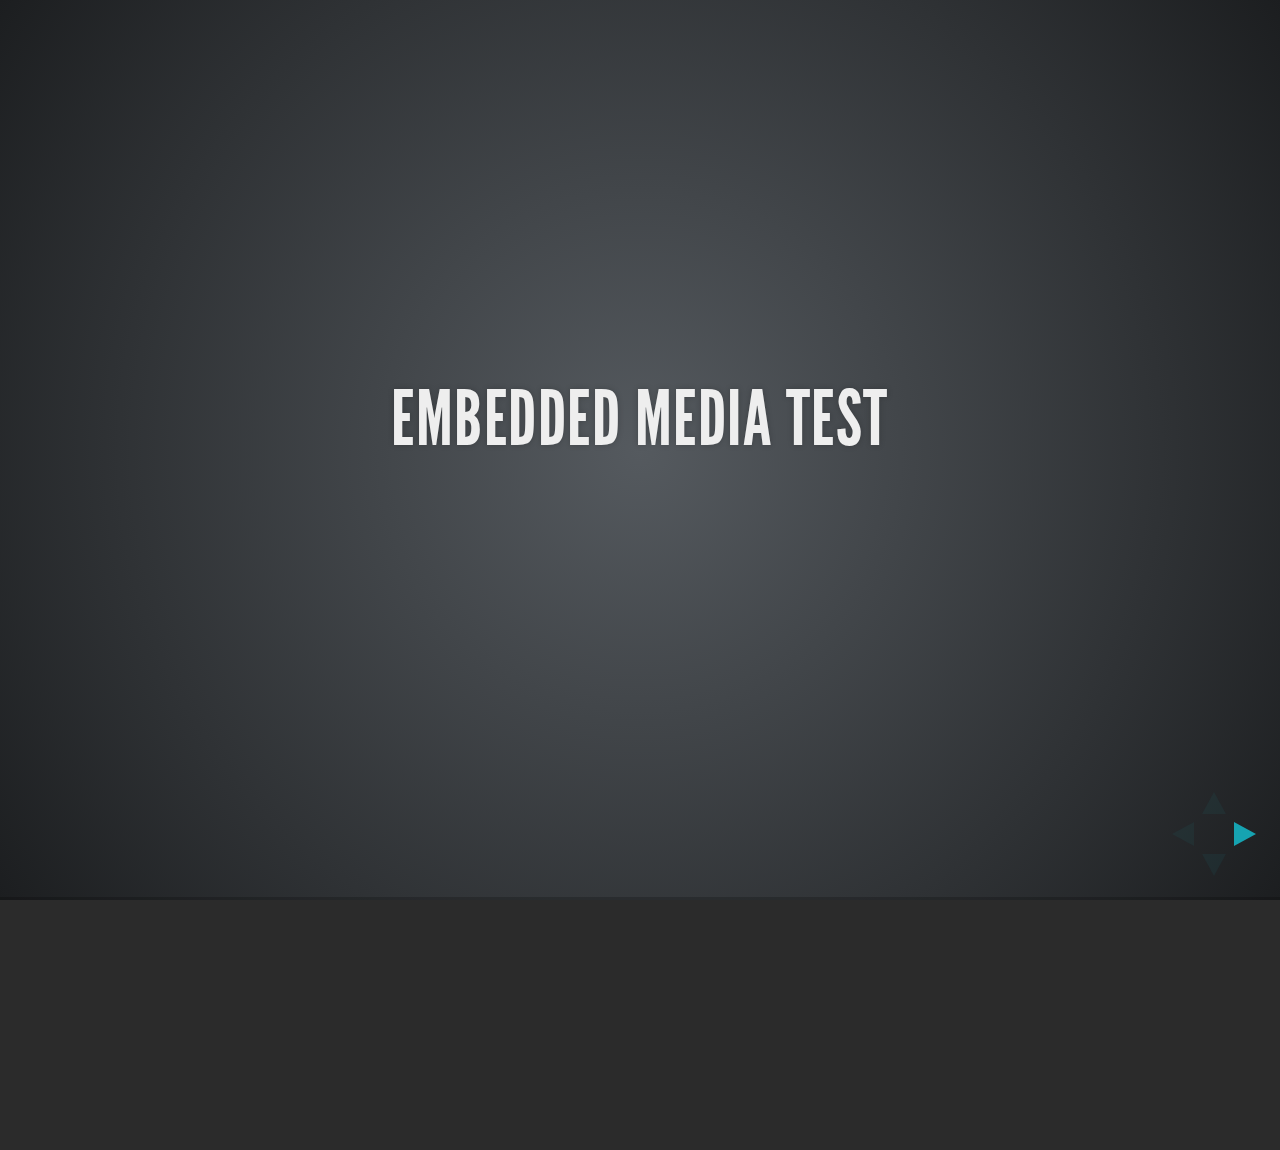
<file: 20141101-codemania01/reveal.js-2.6.2/test/examples/embedded-media.html>
<!doctype html>
<html lang="en">

	<head>
		<meta charset="utf-8">

		<title>reveal.js - Embedded Media</title>

		<meta name="viewport" content="width=device-width, initial-scale=1.0, maximum-scale=1.0, user-scalable=no">

		<link rel="stylesheet" href="../../css/reveal.min.css">
		<link rel="stylesheet" href="../../css/theme/default.css" id="theme">
	</head>

	<body>

		<div class="reveal">

			<div class="slides">

				<section>
					<h2>Embedded Media Test</h2>
				</section>

				<section>
					<iframe data-autoplay width="420" height="345" src="http://www.youtube.com/embed/l3RQZ4mcr1c"></iframe>
				</section>

				<section>
					<h2>Empty Slide</h2>
				</section>

			</div>

		</div>

		<script src="../../lib/js/head.min.js"></script>
		<script src="../../js/reveal.min.js"></script>

		<script>

			Reveal.initialize({
				transition: 'linear'
			});

		</script>

	</body>
</html>
</file>
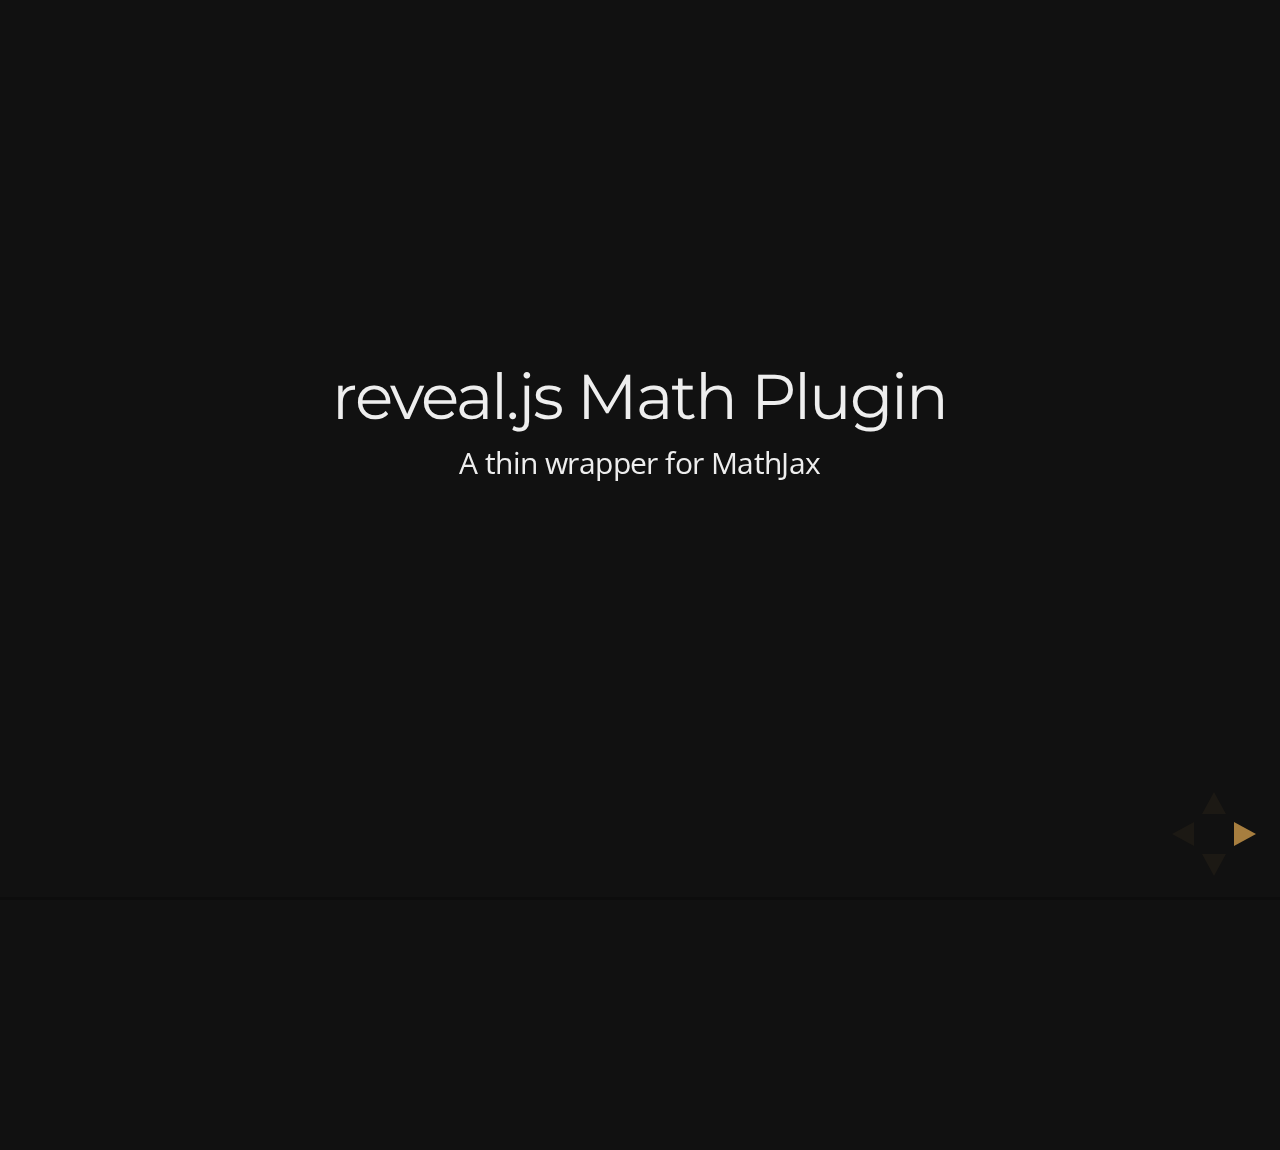
<file: 20141101-codemania01/reveal.js-2.6.2/test/examples/math.html>
<!doctype html>
<html lang="en">

	<head>
		<meta charset="utf-8">

		<title>reveal.js - Math Plugin</title>

		<meta name="viewport" content="width=device-width, initial-scale=1.0, maximum-scale=1.0, user-scalable=no">

		<link rel="stylesheet" href="../../css/reveal.min.css">
		<link rel="stylesheet" href="../../css/theme/night.css" id="theme">
	</head>

	<body>

		<div class="reveal">

			<div class="slides">

				<section>
					<h2>reveal.js Math Plugin</h2>
					<p>A thin wrapper for MathJax</p>
				</section>

				<section>
					<h3>The Lorenz Equations</h3>

					\[\begin{aligned}
					\dot{x} &amp; = \sigma(y-x) \\
					\dot{y} &amp; = \rho x - y - xz \\
					\dot{z} &amp; = -\beta z + xy
					\end{aligned} \]
				</section>

				<section>
					<h3>The Cauchy-Schwarz Inequality</h3>

					<script type="math/tex; mode=display">
						\left( \sum_{k=1}^n a_k b_k \right)^2 \leq \left( \sum_{k=1}^n a_k^2 \right) \left( \sum_{k=1}^n b_k^2 \right)
					</script>
				</section>

				<section>
					<h3>A Cross Product Formula</h3>

					\[\mathbf{V}_1 \times \mathbf{V}_2 =  \begin{vmatrix}
					\mathbf{i} &amp; \mathbf{j} &amp; \mathbf{k} \\
					\frac{\partial X}{\partial u} &amp;  \frac{\partial Y}{\partial u} &amp; 0 \\
					\frac{\partial X}{\partial v} &amp;  \frac{\partial Y}{\partial v} &amp; 0
					\end{vmatrix}  \]
				</section>

				<section>
					<h3>The probability of getting \(k\) heads when flipping \(n\) coins is</h3>

					\[P(E)   = {n \choose k} p^k (1-p)^{ n-k} \]
				</section>

				<section>
					<h3>An Identity of Ramanujan</h3>

					\[ \frac{1}{\Bigl(\sqrt{\phi \sqrt{5}}-\phi\Bigr) e^{\frac25 \pi}} =
					1+\frac{e^{-2\pi}} {1+\frac{e^{-4\pi}} {1+\frac{e^{-6\pi}}
					{1+\frac{e^{-8\pi}} {1+\ldots} } } } \]
				</section>

				<section>
					<h3>A Rogers-Ramanujan Identity</h3>

					\[  1 +  \frac{q^2}{(1-q)}+\frac{q^6}{(1-q)(1-q^2)}+\cdots =
					\prod_{j=0}^{\infty}\frac{1}{(1-q^{5j+2})(1-q^{5j+3})}\]
				</section>

				<section>
					<h3>Maxwell&#8217;s Equations</h3>

					\[  \begin{aligned}
					\nabla \times \vec{\mathbf{B}} -\, \frac1c\, \frac{\partial\vec{\mathbf{E}}}{\partial t} &amp; = \frac{4\pi}{c}\vec{\mathbf{j}} \\   \nabla \cdot \vec{\mathbf{E}} &amp; = 4 \pi \rho \\
					\nabla \times \vec{\mathbf{E}}\, +\, \frac1c\, \frac{\partial\vec{\mathbf{B}}}{\partial t} &amp; = \vec{\mathbf{0}} \\
					\nabla \cdot \vec{\mathbf{B}} &amp; = 0 \end{aligned}
					\]
				</section>

				<section>
					<section>
						<h3>The Lorenz Equations</h3>

						<div class="fragment">
							\[\begin{aligned}
							\dot{x} &amp; = \sigma(y-x) \\
							\dot{y} &amp; = \rho x - y - xz \\
							\dot{z} &amp; = -\beta z + xy
							\end{aligned} \]
						</div>
					</section>

					<section>
						<h3>The Cauchy-Schwarz Inequality</h3>

						<div class="fragment">
							\[ \left( \sum_{k=1}^n a_k b_k \right)^2 \leq \left( \sum_{k=1}^n a_k^2 \right) \left( \sum_{k=1}^n b_k^2 \right) \]
						</div>
					</section>

					<section>
						<h3>A Cross Product Formula</h3>

						<div class="fragment">
							\[\mathbf{V}_1 \times \mathbf{V}_2 =  \begin{vmatrix}
							\mathbf{i} &amp; \mathbf{j} &amp; \mathbf{k} \\
							\frac{\partial X}{\partial u} &amp;  \frac{\partial Y}{\partial u} &amp; 0 \\
							\frac{\partial X}{\partial v} &amp;  \frac{\partial Y}{\partial v} &amp; 0
							\end{vmatrix}  \]
						</div>
					</section>

					<section>
						<h3>The probability of getting \(k\) heads when flipping \(n\) coins is</h3>

						<div class="fragment">
							\[P(E)   = {n \choose k} p^k (1-p)^{ n-k} \]
						</div>
					</section>

					<section>
						<h3>An Identity of Ramanujan</h3>

						<div class="fragment">
							\[ \frac{1}{\Bigl(\sqrt{\phi \sqrt{5}}-\phi\Bigr) e^{\frac25 \pi}} =
							1+\frac{e^{-2\pi}} {1+\frac{e^{-4\pi}} {1+\frac{e^{-6\pi}}
							{1+\frac{e^{-8\pi}} {1+\ldots} } } } \]
						</div>
					</section>

					<section>
						<h3>A Rogers-Ramanujan Identity</h3>

						<div class="fragment">
							\[  1 +  \frac{q^2}{(1-q)}+\frac{q^6}{(1-q)(1-q^2)}+\cdots =
							\prod_{j=0}^{\infty}\frac{1}{(1-q^{5j+2})(1-q^{5j+3})}\]
						</div>
					</section>

					<section>
						<h3>Maxwell&#8217;s Equations</h3>

						<div class="fragment">
							\[  \begin{aligned}
							\nabla \times \vec{\mathbf{B}} -\, \frac1c\, \frac{\partial\vec{\mathbf{E}}}{\partial t} &amp; = \frac{4\pi}{c}\vec{\mathbf{j}} \\   \nabla \cdot \vec{\mathbf{E}} &amp; = 4 \pi \rho \\
							\nabla \times \vec{\mathbf{E}}\, +\, \frac1c\, \frac{\partial\vec{\mathbf{B}}}{\partial t} &amp; = \vec{\mathbf{0}} \\
							\nabla \cdot \vec{\mathbf{B}} &amp; = 0 \end{aligned}
							\]
						</div>
					</section>
				</section>

			</div>

		</div>

		<script src="../../lib/js/head.min.js"></script>
		<script src="../../js/reveal.min.js"></script>

		<script>

			Reveal.initialize({
				history: true,
				transition: 'linear',

				math: {
					// mathjax: 'http://cdn.mathjax.org/mathjax/latest/MathJax.js',
					config: 'TeX-AMS_HTML-full'
				},

				dependencies: [
					{ src: '../../lib/js/classList.js' },
					{ src: '../../plugin/math/math.js', async: true }
				]
			});

		</script>

	</body>
</html>
</file>
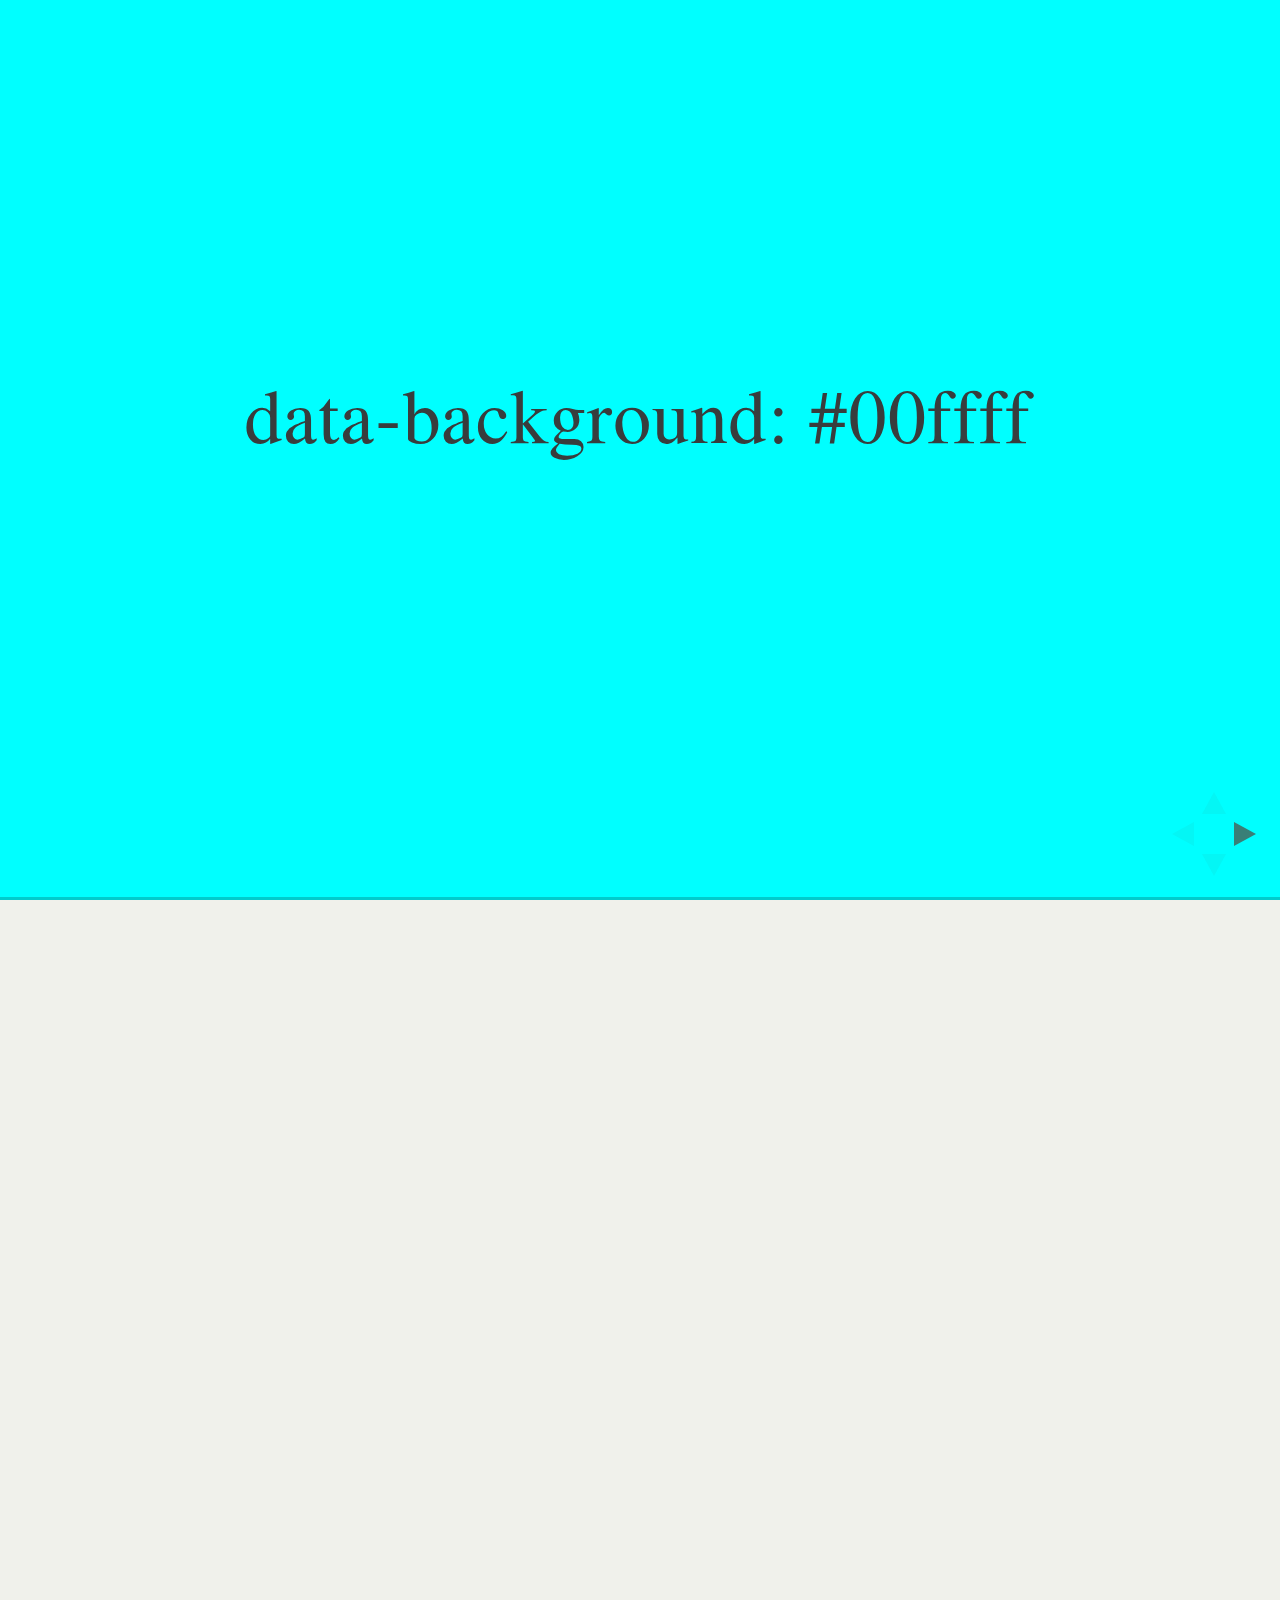
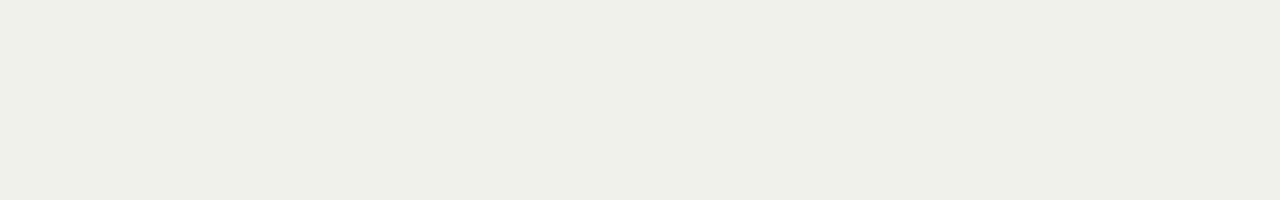
<file: 20141101-codemania01/reveal.js-2.6.2/test/examples/slide-backgrounds.html>
<!doctype html>
<html lang="en">

	<head>
		<meta charset="utf-8">

		<title>reveal.js - Slide Backgrounds</title>

		<meta name="viewport" content="width=device-width, initial-scale=1.0, maximum-scale=1.0, user-scalable=no">

		<link rel="stylesheet" href="../../css/reveal.min.css">
		<link rel="stylesheet" href="../../css/theme/serif.css" id="theme">
	</head>

	<body>

		<div class="reveal">

			<div class="slides">

				<section data-background="#00ffff">
					<h2>data-background: #00ffff</h2>
				</section>

				<section data-background="#bb00bb">
					<h2>data-background: #bb00bb</h2>
				</section>

				<section>
					<section data-background="#ff0000">
						<h2>data-background: #ff0000</h2>
					</section>
					<section data-background="rgba(0, 0, 0, 0.2)">
						<h2>data-background: rgba(0, 0, 0, 0.2)</h2>
					</section>
					<section data-background="salmon">
						<h2>data-background: salmon</h2>
					</section>
				</section>

				<section data-background="rgba(0, 100, 100, 0.2)">
					<section>
						<h2>Background applied to stack</h2>
					</section>
					<section>
						<h2>Background applied to stack</h2>
					</section>
					<section data-background="rgba(100, 0, 0, 0.2)">
						<h2>Background applied to slide inside of stack</h2>
					</section>
				</section>

				<section data-background-transition="slide" data-background="assets/image1.png" style="background: rgba(255,255,255,0.9)">
					<h2>Background image</h2>
				</section>

				<section>
					<section data-background-transition="slide" data-background="assets/image1.png" style="background: rgba(255,255,255,0.9)">
						<h2>Background image</h2>
					</section>
					<section data-background-transition="slide" data-background="assets/image1.png" style="background: rgba(255,255,255,0.9)">
						<h2>Background image</h2>
					</section>
				</section>

				<section data-background="assets/image2.png" data-background-size="100px" data-background-repeat="repeat" data-background-color="#111" style="background: rgba(255,255,255,0.9)">
					<h2>Background image</h2>
					<pre>data-background-size="100px" data-background-repeat="repeat" data-background-color="#111"</pre>
				</section>

				<section data-background="#888888">
					<h2>Same background twice (1/2)</h2>
				</section>
				<section data-background="#888888">
					<h2>Same background twice (2/2)</h2>
				</section>

				<section>
					<section data-background="#417203">
						<h2>Same background twice vertical (1/2)</h2>
					</section>
					<section data-background="#417203">
						<h2>Same background twice vertical (2/2)</h2>
					</section>
				</section>

				<section data-background="#934f4d">
					<h2>Same background from horizontal to vertical (1/3)</h2>
				</section>
				<section>
					<section data-background="#934f4d">
						<h2>Same background from horizontal to vertical (2/3)</h2>
					</section>
					<section data-background="#934f4d">
						<h2>Same background from horizontal to vertical (3/3)</h2>
					</section>
				</section>

			</div>

		</div>

		<script src="../../lib/js/head.min.js"></script>
		<script src="../../js/reveal.min.js"></script>

		<script>

			// Full list of configuration options available here:
			// https://github.com/hakimel/reveal.js#configuration
			Reveal.initialize({
				center: true,
				// rtl: true,

				transition: 'linear',
				// transitionSpeed: 'slow',
				// backgroundTransition: 'slide'
			});

		</script>

	</body>
</html>
</file>
<file: 20141101-codemania01/reveal.js-2.6.2/css/theme/default.css>
@import url(https://fonts.googleapis.com/css?family=Lato:400,700,400italic,700italic);
/**
 * Default theme for reveal.js.
 *
 * Copyright (C) 2011-2012 Hakim El Hattab, http://hakim.se
 */
@font-face {
  font-family: 'League Gothic';
  src: url("../../lib/font/league_gothic-webfont.eot");
  src: url("../../lib/font/league_gothic-webfont.eot?#iefix") format("embedded-opentype"), url("../../lib/font/league_gothic-webfont.woff") format("woff"), url("../../lib/font/league_gothic-webfont.ttf") format("truetype"), url("../../lib/font/league_gothic-webfont.svg#LeagueGothicRegular") format("svg");
  font-weight: normal;
  font-style: normal; }

/*********************************************
 * GLOBAL STYLES
 *********************************************/
body {
  background: #1c1e20;
  background: -moz-radial-gradient(center, circle cover, #555a5f 0%, #1c1e20 100%);
  background: -webkit-gradient(radial, center center, 0px, center center, 100%, color-stop(0%, #555a5f), color-stop(100%, #1c1e20));
  background: -webkit-radial-gradient(center, circle cover, #555a5f 0%, #1c1e20 100%);
  background: -o-radial-gradient(center, circle cover, #555a5f 0%, #1c1e20 100%);
  background: -ms-radial-gradient(center, circle cover, #555a5f 0%, #1c1e20 100%);
  background: radial-gradient(center, circle cover, #555a5f 0%, #1c1e20 100%);
  background-color: #2b2b2b; }

.reveal {
  font-family: "Lato", sans-serif;
  font-size: 36px;
  font-weight: normal;
  letter-spacing: -0.02em;
  color: #eeeeee; }

::selection {
  color: white;
  background: #ff5e99;
  text-shadow: none; }

/*********************************************
 * HEADERS
 *********************************************/
.reveal h1,
.reveal h2,
.reveal h3,
.reveal h4,
.reveal h5,
.reveal h6 {
  margin: 0 0 20px 0;
  color: #eeeeee;
  font-family: "League Gothic", Impact, sans-serif;
  line-height: 0.9em;
  letter-spacing: 0.02em;
  text-transform: uppercase;
  text-shadow: 0px 0px 6px rgba(0, 0, 0, 0.2); }

.reveal h1 {
  text-shadow: 0 1px 0 #cccccc, 0 2px 0 #c9c9c9, 0 3px 0 #bbbbbb, 0 4px 0 #b9b9b9, 0 5px 0 #aaaaaa, 0 6px 1px rgba(0, 0, 0, 0.1), 0 0 5px rgba(0, 0, 0, 0.1), 0 1px 3px rgba(0, 0, 0, 0.3), 0 3px 5px rgba(0, 0, 0, 0.2), 0 5px 10px rgba(0, 0, 0, 0.25), 0 20px 20px rgba(0, 0, 0, 0.15); }

/*********************************************
 * LINKS
 *********************************************/
.reveal a:not(.image) {
  color: #13daec;
  text-decoration: none;
  -webkit-transition: color .15s ease;
  -moz-transition: color .15s ease;
  -ms-transition: color .15s ease;
  -o-transition: color .15s ease;
  transition: color .15s ease; }

.reveal a:not(.image):hover {
  color: #71e9f4;
  text-shadow: none;
  border: none; }

.reveal .roll span:after {
  color: #fff;
  background: #0d99a5; }

/*********************************************
 * IMAGES
 *********************************************/
.reveal section img {
  margin: 15px 0px;
  background: rgba(255, 255, 255, 0.12);
  border: 4px solid #eeeeee;
  box-shadow: 0 0 10px rgba(0, 0, 0, 0.15);
  -webkit-transition: all .2s linear;
  -moz-transition: all .2s linear;
  -ms-transition: all .2s linear;
  -o-transition: all .2s linear;
  transition: all .2s linear; }

.reveal a:hover img {
  background: rgba(255, 255, 255, 0.2);
  border-color: #13daec;
  box-shadow: 0 0 20px rgba(0, 0, 0, 0.55); }

/*********************************************
 * NAVIGATION CONTROLS
 *********************************************/
.reveal .controls div.navigate-left,
.reveal .controls div.navigate-left.enabled {
  border-right-color: #13daec; }

.reveal .controls div.navigate-right,
.reveal .controls div.navigate-right.enabled {
  border-left-color: #13daec; }

.reveal .controls div.navigate-up,
.reveal .controls div.navigate-up.enabled {
  border-bottom-color: #13daec; }

.reveal .controls div.navigate-down,
.reveal .controls div.navigate-down.enabled {
  border-top-color: #13daec; }

.reveal .controls div.navigate-left.enabled:hover {
  border-right-color: #71e9f4; }

.reveal .controls div.navigate-right.enabled:hover {
  border-left-color: #71e9f4; }

.reveal .controls div.navigate-up.enabled:hover {
  border-bottom-color: #71e9f4; }

.reveal .controls div.navigate-down.enabled:hover {
  border-top-color: #71e9f4; }

/*********************************************
 * PROGRESS BAR
 *********************************************/
.reveal .progress {
  background: rgba(0, 0, 0, 0.2); }

.reveal .progress span {
  background: #13daec;
  -webkit-transition: width 800ms cubic-bezier(0.26, 0.86, 0.44, 0.985);
  -moz-transition: width 800ms cubic-bezier(0.26, 0.86, 0.44, 0.985);
  -ms-transition: width 800ms cubic-bezier(0.26, 0.86, 0.44, 0.985);
  -o-transition: width 800ms cubic-bezier(0.26, 0.86, 0.44, 0.985);
  transition: width 800ms cubic-bezier(0.26, 0.86, 0.44, 0.985); }

/*********************************************
 * SLIDE NUMBER
 *********************************************/
.reveal .slide-number {
  color: #13daec; }
</file>
<file: 20141101-codemania01/reveal.js-2.6.2/lib/css/zenburn.css>
/*

Zenburn style from voldmar.ru (c) Vladimir Epifanov <voldmar@voldmar.ru>
based on dark.css by Ivan Sagalaev

*/

pre code {
  display: block; padding: 0.5em;
  background: #3F3F3F;
  color: #DCDCDC;
}

pre .keyword,
pre .tag,
pre .css .class,
pre .css .id,
pre .lisp .title,
pre .nginx .title,
pre .request,
pre .status,
pre .clojure .attribute {
  color: #E3CEAB;
}

pre .django .template_tag,
pre .django .variable,
pre .django .filter .argument {
  color: #DCDCDC;
}

pre .number,
pre .date {
  color: #8CD0D3;
}

pre .dos .envvar,
pre .dos .stream,
pre .variable,
pre .apache .sqbracket {
  color: #EFDCBC;
}

pre .dos .flow,
pre .diff .change,
pre .python .exception,
pre .python .built_in,
pre .literal,
pre .tex .special {
  color: #EFEFAF;
}

pre .diff .chunk,
pre .subst {
  color: #8F8F8F;
}

pre .dos .keyword,
pre .python .decorator,
pre .title,
pre .haskell .type,
pre .diff .header,
pre .ruby .class .parent,
pre .apache .tag,
pre .nginx .built_in,
pre .tex .command,
pre .prompt {
    color: #efef8f;
}

pre .dos .winutils,
pre .ruby .symbol,
pre .ruby .symbol .string,
pre .ruby .string {
  color: #DCA3A3;
}

pre .diff .deletion,
pre .string,
pre .tag .value,
pre .preprocessor,
pre .built_in,
pre .sql .aggregate,
pre .javadoc,
pre .smalltalk .class,
pre .smalltalk .localvars,
pre .smalltalk .array,
pre .css .rules .value,
pre .attr_selector,
pre .pseudo,
pre .apache .cbracket,
pre .tex .formula {
  color: #CC9393;
}

pre .shebang,
pre .diff .addition,
pre .comment,
pre .java .annotation,
pre .template_comment,
pre .pi,
pre .doctype {
  color: #7F9F7F;
}

pre .coffeescript .javascript,
pre .javascript .xml,
pre .tex .formula,
pre .xml .javascript,
pre .xml .vbscript,
pre .xml .css,
pre .xml .cdata {
  opacity: 0.5;
}
</file>
<file: 20141101-codemania01/reveal.js-2.6.2/css/reveal.css>
@charset "UTF-8";

/*!
 * reveal.js
 * http://lab.hakim.se/reveal-js
 * MIT licensed
 *
 * Copyright (C) 2014 Hakim El Hattab, http://hakim.se
 */


/*********************************************
 * RESET STYLES
 *********************************************/

html, body, .reveal div, .reveal span, .reveal applet, .reveal object, .reveal iframe,
.reveal h1, .reveal h2, .reveal h3, .reveal h4, .reveal h5, .reveal h6, .reveal p, .reveal blockquote, .reveal pre,
.reveal a, .reveal abbr, .reveal acronym, .reveal address, .reveal big, .reveal cite, .reveal code,
.reveal del, .reveal dfn, .reveal em, .reveal img, .reveal ins, .reveal kbd, .reveal q, .reveal s, .reveal samp,
.reveal small, .reveal strike, .reveal strong, .reveal sub, .reveal sup, .reveal tt, .reveal var,
.reveal b, .reveal u, .reveal i, .reveal center,
.reveal dl, .reveal dt, .reveal dd, .reveal ol, .reveal ul, .reveal li,
.reveal fieldset, .reveal form, .reveal label, .reveal legend,
.reveal table, .reveal caption, .reveal tbody, .reveal tfoot, .reveal thead, .reveal tr, .reveal th, .reveal td,
.reveal article, .reveal aside, .reveal canvas, .reveal details, .reveal embed,
.reveal figure, .reveal figcaption, .reveal footer, .reveal header, .reveal hgroup,
.reveal menu, .reveal nav, .reveal output, .reveal ruby, .reveal section, .reveal summary,
.reveal time, .reveal mark, .reveal audio, video {
	margin: 0;
	padding: 0;
	border: 0;
	font-size: 100%;
	font: inherit;
	vertical-align: baseline;
}

.reveal article, .reveal aside, .reveal details, .reveal figcaption, .reveal figure,
.reveal footer, .reveal header, .reveal hgroup, .reveal menu, .reveal nav, .reveal section {
	display: block;
}


/*********************************************
 * GLOBAL STYLES
 *********************************************/

html,
body {
	width: 100%;
	height: 100%;
	overflow: hidden;
}

body {
	position: relative;
	line-height: 1;
}

::selection {
	background: #FF5E99;
	color: #fff;
	text-shadow: none;
}


/*********************************************
 * HEADERS
 *********************************************/

.reveal h1,
.reveal h2,
.reveal h3,
.reveal h4,
.reveal h5,
.reveal h6 {
	-webkit-hyphens: auto;
	   -moz-hyphens: auto;
	        hyphens: auto;

	word-wrap: break-word;
	line-height: 1;
}

.reveal h1 { font-size: 3.77em; }
.reveal h2 { font-size: 2.11em;	}
.reveal h3 { font-size: 1.55em;	}
.reveal h4 { font-size: 1em;	}


/*********************************************
 * VIEW FRAGMENTS
 *********************************************/

.reveal .slides section .fragment {
	opacity: 0;

	-webkit-transition: all .2s ease;
	   -moz-transition: all .2s ease;
	    -ms-transition: all .2s ease;
	     -o-transition: all .2s ease;
	        transition: all .2s ease;
}
	.reveal .slides section .fragment.visible {
		opacity: 1;
	}

.reveal .slides section .fragment.grow {
	opacity: 1;
}
	.reveal .slides section .fragment.grow.visible {
		-webkit-transform: scale( 1.3 );
		   -moz-transform: scale( 1.3 );
		    -ms-transform: scale( 1.3 );
		     -o-transform: scale( 1.3 );
		        transform: scale( 1.3 );
	}

.reveal .slides section .fragment.shrink {
	opacity: 1;
}
	.reveal .slides section .fragment.shrink.visible {
		-webkit-transform: scale( 0.7 );
		   -moz-transform: scale( 0.7 );
		    -ms-transform: scale( 0.7 );
		     -o-transform: scale( 0.7 );
		        transform: scale( 0.7 );
	}

.reveal .slides section .fragment.zoom-in {
	opacity: 0;

	-webkit-transform: scale( 0.1 );
	   -moz-transform: scale( 0.1 );
	    -ms-transform: scale( 0.1 );
	     -o-transform: scale( 0.1 );
	        transform: scale( 0.1 );
}

	.reveal .slides section .fragment.zoom-in.visible {
		opacity: 1;

		-webkit-transform: scale( 1 );
		   -moz-transform: scale( 1 );
		    -ms-transform: scale( 1 );
		     -o-transform: scale( 1 );
		        transform: scale( 1 );
	}

.reveal .slides section .fragment.roll-in {
	opacity: 0;

	-webkit-transform: rotateX( 90deg );
	   -moz-transform: rotateX( 90deg );
	    -ms-transform: rotateX( 90deg );
	     -o-transform: rotateX( 90deg );
	        transform: rotateX( 90deg );
}
	.reveal .slides section .fragment.roll-in.visible {
		opacity: 1;

		-webkit-transform: rotateX( 0 );
		   -moz-transform: rotateX( 0 );
		    -ms-transform: rotateX( 0 );
		     -o-transform: rotateX( 0 );
		        transform: rotateX( 0 );
	}

.reveal .slides section .fragment.fade-out {
	opacity: 1;
}
	.reveal .slides section .fragment.fade-out.visible {
		opacity: 0;
	}

.reveal .slides section .fragment.semi-fade-out {
	opacity: 1;
}
	.reveal .slides section .fragment.semi-fade-out.visible {
		opacity: 0.5;
	}

.reveal .slides section .fragment.current-visible {
	opacity:0;
}

.reveal .slides section .fragment.current-visible.current-fragment {
	opacity:1;
}

.reveal .slides section .fragment.highlight-red,
.reveal .slides section .fragment.highlight-current-red,
.reveal .slides section .fragment.highlight-green,
.reveal .slides section .fragment.highlight-current-green,
.reveal .slides section .fragment.highlight-blue,
.reveal .slides section .fragment.highlight-current-blue {
	opacity: 1;
}
	.reveal .slides section .fragment.highlight-red.visible {
		color: #ff2c2d
	}
	.reveal .slides section .fragment.highlight-green.visible {
		color: #17ff2e;
	}
	.reveal .slides section .fragment.highlight-blue.visible {
		color: #1b91ff;
	}

.reveal .slides section .fragment.highlight-current-red.current-fragment {
	color: #ff2c2d
}
.reveal .slides section .fragment.highlight-current-green.current-fragment {
	color: #17ff2e;
}
.reveal .slides section .fragment.highlight-current-blue.current-fragment {
	color: #1b91ff;
}


/*********************************************
 * DEFAULT ELEMENT STYLES
 *********************************************/

/* Fixes issue in Chrome where italic fonts did not appear when printing to PDF */
.reveal:after {
  content: '';
  font-style: italic;
}

.reveal iframe {
	z-index: 1;
}

/* Ensure certain elements are never larger than the slide itself */
.reveal img,
.reveal video,
.reveal iframe {
	max-width: 95%;
	max-height: 95%;
}

/** Prevents layering issues in certain browser/transition combinations */
.reveal a {
	position: relative;
}

.reveal strong,
.reveal b {
	font-weight: bold;
}

.reveal em,
.reveal i {
	font-style: italic;
}

.reveal ol,
.reveal ul {
	display: inline-block;

	text-align: left;
	margin: 0 0 0 1em;
}

.reveal ol {
	list-style-type: decimal;
}

.reveal ul {
	list-style-type: disc;
}

.reveal ul ul {
	list-style-type: square;
}

.reveal ul ul ul {
	list-style-type: circle;
}

.reveal ul ul,
.reveal ul ol,
.reveal ol ol,
.reveal ol ul {
	display: block;
	margin-left: 40px;
}

.reveal p {
	margin-bottom: 10px;
	line-height: 1.2em;
}

.reveal q,
.reveal blockquote {
	quotes: none;
}

.reveal blockquote {
	display: block;
	position: relative;
	width: 70%;
	margin: 5px auto;
	padding: 5px;

	font-style: italic;
	background: rgba(255, 255, 255, 0.05);
	box-shadow: 0px 0px 2px rgba(0,0,0,0.2);
}
	.reveal blockquote p:first-child,
	.reveal blockquote p:last-child {
		display: inline-block;
	}

.reveal q {
	font-style: italic;
}

.reveal pre {
	display: block;
	position: relative;
	width: 90%;
	margin: 15px auto;

	text-align: left;
	font-size: 0.55em;
	font-family: monospace;
	line-height: 1.2em;

	word-wrap: break-word;

	box-shadow: 0px 0px 6px rgba(0,0,0,0.3);
}
.reveal code {
	font-family: monospace;
}
.reveal pre code {
	padding: 5px;
	overflow: auto;
	max-height: 400px;
	word-wrap: normal;
}
.reveal pre.stretch code {
	height: 100%;
	max-height: 100%;

	-webkit-box-sizing: border-box;
	   -moz-box-sizing: border-box;
	        box-sizing: border-box;
}

.reveal table th,
.reveal table td {
	text-align: left;
	padding-right: .3em;
}

.reveal table th {
	font-weight: bold;
}

.reveal sup {
	vertical-align: super;
}
.reveal sub {
	vertical-align: sub;
}

.reveal small {
	display: inline-block;
	font-size: 0.6em;
	line-height: 1.2em;
	vertical-align: top;
}

.reveal small * {
	vertical-align: top;
}

.reveal .stretch {
	max-width: none;
	max-height: none;
}


/*********************************************
 * CONTROLS
 *********************************************/

.reveal .controls {
	display: none;
	position: fixed;
	width: 110px;
	height: 110px;
	z-index: 30;
	right: 10px;
	bottom: 10px;
}

.reveal .controls div {
	position: absolute;
	opacity: 0.05;
	width: 0;
	height: 0;
	border: 12px solid transparent;

	-moz-transform: scale(.9999);

	-webkit-transition: all 0.2s ease;
	   -moz-transition: all 0.2s ease;
	    -ms-transition: all 0.2s ease;
	     -o-transition: all 0.2s ease;
	        transition: all 0.2s ease;
}

.reveal .controls div.enabled {
	opacity: 0.7;
	cursor: pointer;
}

.reveal .controls div.enabled:active {
	margin-top: 1px;
}

	.reveal .controls div.navigate-left {
		top: 42px;

		border-right-width: 22px;
		border-right-color: #eee;
	}
		.reveal .controls div.navigate-left.fragmented {
			opacity: 0.3;
		}

	.reveal .controls div.navigate-right {
		left: 74px;
		top: 42px;

		border-left-width: 22px;
		border-left-color: #eee;
	}
		.reveal .controls div.navigate-right.fragmented {
			opacity: 0.3;
		}

	.reveal .controls div.navigate-up {
		left: 42px;

		border-bottom-width: 22px;
		border-bottom-color: #eee;
	}
		.reveal .controls div.navigate-up.fragmented {
			opacity: 0.3;
		}

	.reveal .controls div.navigate-down {
		left: 42px;
		top: 74px;

		border-top-width: 22px;
		border-top-color: #eee;
	}
		.reveal .controls div.navigate-down.fragmented {
			opacity: 0.3;
		}


/*********************************************
 * PROGRESS BAR
 *********************************************/

.reveal .progress {
	position: fixed;
	display: none;
	height: 3px;
	width: 100%;
	bottom: 0;
	left: 0;
	z-index: 10;
}
	.reveal .progress:after {
		content: '';
		display: 'block';
		position: absolute;
		height: 20px;
		width: 100%;
		top: -20px;
	}
	.reveal .progress span {
		display: block;
		height: 100%;
		width: 0px;

		-webkit-transition: width 800ms cubic-bezier(0.260, 0.860, 0.440, 0.985);
		   -moz-transition: width 800ms cubic-bezier(0.260, 0.860, 0.440, 0.985);
		    -ms-transition: width 800ms cubic-bezier(0.260, 0.860, 0.440, 0.985);
		     -o-transition: width 800ms cubic-bezier(0.260, 0.860, 0.440, 0.985);
		        transition: width 800ms cubic-bezier(0.260, 0.860, 0.440, 0.985);
	}

/*********************************************
 * SLIDE NUMBER
 *********************************************/

.reveal .slide-number {
	position: fixed;
	display: block;
	right: 15px;
	bottom: 15px;
	opacity: 0.5;
	z-index: 31;
	font-size: 12px;
}

/*********************************************
 * SLIDES
 *********************************************/

.reveal {
	position: relative;
	width: 100%;
	height: 100%;

	-ms-touch-action: none;
}

.reveal .slides {
	position: absolute;
	width: 100%;
	height: 100%;
	left: 50%;
	top: 50%;

	overflow: visible;
	z-index: 1;
	text-align: center;

	-webkit-transition: -webkit-perspective .4s ease;
	   -moz-transition: -moz-perspective .4s ease;
	    -ms-transition: -ms-perspective .4s ease;
	     -o-transition: -o-perspective .4s ease;
	        transition: perspective .4s ease;

	-webkit-perspective: 600px;
	   -moz-perspective: 600px;
	    -ms-perspective: 600px;
	        perspective: 600px;

	-webkit-perspective-origin: 0px -100px;
	   -moz-perspective-origin: 0px -100px;
	    -ms-perspective-origin: 0px -100px;
	        perspective-origin: 0px -100px;
}

.reveal .slides>section {
	-ms-perspective: 600px;
}

.reveal .slides>section,
.reveal .slides>section>section {
	display: none;
	position: absolute;
	width: 100%;
	padding: 20px 0px;

	z-index: 10;
	line-height: 1.2em;
	font-weight: inherit;

	-webkit-transform-style: preserve-3d;
	   -moz-transform-style: preserve-3d;
	    -ms-transform-style: preserve-3d;
	        transform-style: preserve-3d;

	-webkit-transition: -webkit-transform-origin 800ms cubic-bezier(0.260, 0.860, 0.440, 0.985),
						-webkit-transform 800ms cubic-bezier(0.260, 0.860, 0.440, 0.985),
						visibility 800ms cubic-bezier(0.260, 0.860, 0.440, 0.985),
						opacity 800ms cubic-bezier(0.260, 0.860, 0.440, 0.985);
	   -moz-transition: -moz-transform-origin 800ms cubic-bezier(0.260, 0.860, 0.440, 0.985),
						-moz-transform 800ms cubic-bezier(0.260, 0.860, 0.440, 0.985),
						visibility 800ms cubic-bezier(0.260, 0.860, 0.440, 0.985),
						opacity 800ms cubic-bezier(0.260, 0.860, 0.440, 0.985);
	    -ms-transition: -ms-transform-origin 800ms cubic-bezier(0.260, 0.860, 0.440, 0.985),
						-ms-transform 800ms cubic-bezier(0.260, 0.860, 0.440, 0.985),
						visibility 800ms cubic-bezier(0.260, 0.860, 0.440, 0.985),
						opacity 800ms cubic-bezier(0.260, 0.860, 0.440, 0.985);
	     -o-transition: -o-transform-origin 800ms cubic-bezier(0.260, 0.860, 0.440, 0.985),
						-o-transform 800ms cubic-bezier(0.260, 0.860, 0.440, 0.985),
						visibility 800ms cubic-bezier(0.260, 0.860, 0.440, 0.985),
						opacity 800ms cubic-bezier(0.260, 0.860, 0.440, 0.985);
	        transition: transform-origin 800ms cubic-bezier(0.260, 0.860, 0.440, 0.985),
						transform 800ms cubic-bezier(0.260, 0.860, 0.440, 0.985),
						visibility 800ms cubic-bezier(0.260, 0.860, 0.440, 0.985),
						opacity 800ms cubic-bezier(0.260, 0.860, 0.440, 0.985);
}

/* Global transition speed settings */
.reveal[data-transition-speed="fast"] .slides section {
	-webkit-transition-duration: 400ms;
	   -moz-transition-duration: 400ms;
	    -ms-transition-duration: 400ms;
	        transition-duration: 400ms;
}
.reveal[data-transition-speed="slow"] .slides section {
	-webkit-transition-duration: 1200ms;
	   -moz-transition-duration: 1200ms;
	    -ms-transition-duration: 1200ms;
	        transition-duration: 1200ms;
}

/* Slide-specific transition speed overrides */
.reveal .slides section[data-transition-speed="fast"] {
	-webkit-transition-duration: 400ms;
	   -moz-transition-duration: 400ms;
	    -ms-transition-duration: 400ms;
	        transition-duration: 400ms;
}
.reveal .slides section[data-transition-speed="slow"] {
	-webkit-transition-duration: 1200ms;
	   -moz-transition-duration: 1200ms;
	    -ms-transition-duration: 1200ms;
	        transition-duration: 1200ms;
}

.reveal .slides>section {
	left: -50%;
	top: -50%;
}

.reveal .slides>section.stack {
	padding-top: 0;
	padding-bottom: 0;
}

.reveal .slides>section.present,
.reveal .slides>section>section.present {
	display: block;
	z-index: 11;
	opacity: 1;
}

.reveal.center,
.reveal.center .slides,
.reveal.center .slides section {
	min-height: auto !important;
}

/* Don't allow interaction with invisible slides */
.reveal .slides>section.future,
.reveal .slides>section>section.future,
.reveal .slides>section.past,
.reveal .slides>section>section.past {
	pointer-events: none;
}

.reveal.overview .slides>section,
.reveal.overview .slides>section>section {
	pointer-events: auto;
}



/*********************************************
 * DEFAULT TRANSITION
 *********************************************/

.reveal .slides>section[data-transition=default].past,
.reveal .slides>section.past {
	display: block;
	opacity: 0;

	-webkit-transform: translate3d(-100%, 0, 0) rotateY(-90deg) translate3d(-100%, 0, 0);
	   -moz-transform: translate3d(-100%, 0, 0) rotateY(-90deg) translate3d(-100%, 0, 0);
	    -ms-transform: translate3d(-100%, 0, 0) rotateY(-90deg) translate3d(-100%, 0, 0);
	        transform: translate3d(-100%, 0, 0) rotateY(-90deg) translate3d(-100%, 0, 0);
}
.reveal .slides>section[data-transition=default].future,
.reveal .slides>section.future {
	display: block;
	opacity: 0;

	-webkit-transform: translate3d(100%, 0, 0) rotateY(90deg) translate3d(100%, 0, 0);
	   -moz-transform: translate3d(100%, 0, 0) rotateY(90deg) translate3d(100%, 0, 0);
	    -ms-transform: translate3d(100%, 0, 0) rotateY(90deg) translate3d(100%, 0, 0);
	        transform: translate3d(100%, 0, 0) rotateY(90deg) translate3d(100%, 0, 0);
}

.reveal .slides>section>section[data-transition=default].past,
.reveal .slides>section>section.past {
	display: block;
	opacity: 0;

	-webkit-transform: translate3d(0, -300px, 0) rotateX(70deg) translate3d(0, -300px, 0);
	   -moz-transform: translate3d(0, -300px, 0) rotateX(70deg) translate3d(0, -300px, 0);
	    -ms-transform: translate3d(0, -300px, 0) rotateX(70deg) translate3d(0, -300px, 0);
	        transform: translate3d(0, -300px, 0) rotateX(70deg) translate3d(0, -300px, 0);
}
.reveal .slides>section>section[data-transition=default].future,
.reveal .slides>section>section.future {
	display: block;
	opacity: 0;

	-webkit-transform: translate3d(0, 300px, 0) rotateX(-70deg) translate3d(0, 300px, 0);
	   -moz-transform: translate3d(0, 300px, 0) rotateX(-70deg) translate3d(0, 300px, 0);
	    -ms-transform: translate3d(0, 300px, 0) rotateX(-70deg) translate3d(0, 300px, 0);
	        transform: translate3d(0, 300px, 0) rotateX(-70deg) translate3d(0, 300px, 0);
}


/*********************************************
 * CONCAVE TRANSITION
 *********************************************/

.reveal .slides>section[data-transition=concave].past,
.reveal.concave  .slides>section.past {
	-webkit-transform: translate3d(-100%, 0, 0) rotateY(90deg) translate3d(-100%, 0, 0);
	   -moz-transform: translate3d(-100%, 0, 0) rotateY(90deg) translate3d(-100%, 0, 0);
	    -ms-transform: translate3d(-100%, 0, 0) rotateY(90deg) translate3d(-100%, 0, 0);
	        transform: translate3d(-100%, 0, 0) rotateY(90deg) translate3d(-100%, 0, 0);
}
.reveal .slides>section[data-transition=concave].future,
.reveal.concave .slides>section.future {
	-webkit-transform: translate3d(100%, 0, 0) rotateY(-90deg) translate3d(100%, 0, 0);
	   -moz-transform: translate3d(100%, 0, 0) rotateY(-90deg) translate3d(100%, 0, 0);
	    -ms-transform: translate3d(100%, 0, 0) rotateY(-90deg) translate3d(100%, 0, 0);
	        transform: translate3d(100%, 0, 0) rotateY(-90deg) translate3d(100%, 0, 0);
}

.reveal .slides>section>section[data-transition=concave].past,
.reveal.concave .slides>section>section.past {
	-webkit-transform: translate3d(0, -80%, 0) rotateX(-70deg) translate3d(0, -80%, 0);
	   -moz-transform: translate3d(0, -80%, 0) rotateX(-70deg) translate3d(0, -80%, 0);
	    -ms-transform: translate3d(0, -80%, 0) rotateX(-70deg) translate3d(0, -80%, 0);
	        transform: translate3d(0, -80%, 0) rotateX(-70deg) translate3d(0, -80%, 0);
}
.reveal .slides>section>section[data-transition=concave].future,
.reveal.concave .slides>section>section.future {
	-webkit-transform: translate3d(0, 80%, 0) rotateX(70deg) translate3d(0, 80%, 0);
	   -moz-transform: translate3d(0, 80%, 0) rotateX(70deg) translate3d(0, 80%, 0);
	    -ms-transform: translate3d(0, 80%, 0) rotateX(70deg) translate3d(0, 80%, 0);
	        transform: translate3d(0, 80%, 0) rotateX(70deg) translate3d(0, 80%, 0);
}


/*********************************************
 * ZOOM TRANSITION
 *********************************************/

.reveal .slides>section[data-transition=zoom],
.reveal.zoom .slides>section {
	-webkit-transition-timing-function: ease;
	   -moz-transition-timing-function: ease;
	    -ms-transition-timing-function: ease;
	     -o-transition-timing-function: ease;
	        transition-timing-function: ease;
}

.reveal .slides>section[data-transition=zoom].past,
.reveal.zoom .slides>section.past {
	opacity: 0;
	visibility: hidden;

	-webkit-transform: scale(16);
	   -moz-transform: scale(16);
	    -ms-transform: scale(16);
	     -o-transform: scale(16);
	        transform: scale(16);
}
.reveal .slides>section[data-transition=zoom].future,
.reveal.zoom .slides>section.future {
	opacity: 0;
	visibility: hidden;

	-webkit-transform: scale(0.2);
	   -moz-transform: scale(0.2);
	    -ms-transform: scale(0.2);
	     -o-transform: scale(0.2);
	        transform: scale(0.2);
}

.reveal .slides>section>section[data-transition=zoom].past,
.reveal.zoom .slides>section>section.past {
	-webkit-transform: translate(0, -150%);
	   -moz-transform: translate(0, -150%);
	    -ms-transform: translate(0, -150%);
	     -o-transform: translate(0, -150%);
	        transform: translate(0, -150%);
}
.reveal .slides>section>section[data-transition=zoom].future,
.reveal.zoom .slides>section>section.future {
	-webkit-transform: translate(0, 150%);
	   -moz-transform: translate(0, 150%);
	    -ms-transform: translate(0, 150%);
	     -o-transform: translate(0, 150%);
	        transform: translate(0, 150%);
}


/*********************************************
 * LINEAR TRANSITION
 *********************************************/

.reveal.linear section {
	-webkit-backface-visibility: hidden;
	   -moz-backface-visibility: hidden;
	    -ms-backface-visibility: hidden;
	        backface-visibility: hidden;
}

.reveal .slides>section[data-transition=linear].past,
.reveal.linear .slides>section.past {
	-webkit-transform: translate(-150%, 0);
	   -moz-transform: translate(-150%, 0);
	    -ms-transform: translate(-150%, 0);
	     -o-transform: translate(-150%, 0);
	        transform: translate(-150%, 0);
}
.reveal .slides>section[data-transition=linear].future,
.reveal.linear .slides>section.future {
	-webkit-transform: translate(150%, 0);
	   -moz-transform: translate(150%, 0);
	    -ms-transform: translate(150%, 0);
	     -o-transform: translate(150%, 0);
	        transform: translate(150%, 0);
}

.reveal .slides>section>section[data-transition=linear].past,
.reveal.linear .slides>section>section.past {
	-webkit-transform: translate(0, -150%);
	   -moz-transform: translate(0, -150%);
	    -ms-transform: translate(0, -150%);
	     -o-transform: translate(0, -150%);
	        transform: translate(0, -150%);
}
.reveal .slides>section>section[data-transition=linear].future,
.reveal.linear .slides>section>section.future {
	-webkit-transform: translate(0, 150%);
	   -moz-transform: translate(0, 150%);
	    -ms-transform: translate(0, 150%);
	     -o-transform: translate(0, 150%);
	        transform: translate(0, 150%);
}


/*********************************************
 * CUBE TRANSITION
 *********************************************/

.reveal.cube .slides {
	-webkit-perspective: 1300px;
	   -moz-perspective: 1300px;
	    -ms-perspective: 1300px;
	        perspective: 1300px;
}

.reveal.cube .slides section {
	padding: 30px;
	min-height: 700px;

	-webkit-backface-visibility: hidden;
	   -moz-backface-visibility: hidden;
	    -ms-backface-visibility: hidden;
	        backface-visibility: hidden;

	-webkit-box-sizing: border-box;
	   -moz-box-sizing: border-box;
	        box-sizing: border-box;
}
	.reveal.center.cube .slides section {
		min-height: auto;
	}
	.reveal.cube .slides section:not(.stack):before {
		content: '';
		position: absolute;
		display: block;
		width: 100%;
		height: 100%;
		left: 0;
		top: 0;
		background: rgba(0,0,0,0.1);
		border-radius: 4px;

		-webkit-transform: translateZ( -20px );
		   -moz-transform: translateZ( -20px );
		    -ms-transform: translateZ( -20px );
		     -o-transform: translateZ( -20px );
		        transform: translateZ( -20px );
	}
	.reveal.cube .slides section:not(.stack):after {
		content: '';
		position: absolute;
		display: block;
		width: 90%;
		height: 30px;
		left: 5%;
		bottom: 0;
		background: none;
		z-index: 1;

		border-radius: 4px;
		box-shadow: 0px 95px 25px rgba(0,0,0,0.2);

		-webkit-transform: translateZ(-90px) rotateX( 65deg );
		   -moz-transform: translateZ(-90px) rotateX( 65deg );
		    -ms-transform: translateZ(-90px) rotateX( 65deg );
		     -o-transform: translateZ(-90px) rotateX( 65deg );
		        transform: translateZ(-90px) rotateX( 65deg );
	}

.reveal.cube .slides>section.stack {
	padding: 0;
	background: none;
}

.reveal.cube .slides>section.past {
	-webkit-transform-origin: 100% 0%;
	   -moz-transform-origin: 100% 0%;
	    -ms-transform-origin: 100% 0%;
	        transform-origin: 100% 0%;

	-webkit-transform: translate3d(-100%, 0, 0) rotateY(-90deg);
	   -moz-transform: translate3d(-100%, 0, 0) rotateY(-90deg);
	    -ms-transform: translate3d(-100%, 0, 0) rotateY(-90deg);
	        transform: translate3d(-100%, 0, 0) rotateY(-90deg);
}

.reveal.cube .slides>section.future {
	-webkit-transform-origin: 0% 0%;
	   -moz-transform-origin: 0% 0%;
	    -ms-transform-origin: 0% 0%;
	        transform-origin: 0% 0%;

	-webkit-transform: translate3d(100%, 0, 0) rotateY(90deg);
	   -moz-transform: translate3d(100%, 0, 0) rotateY(90deg);
	    -ms-transform: translate3d(100%, 0, 0) rotateY(90deg);
	        transform: translate3d(100%, 0, 0) rotateY(90deg);
}

.reveal.cube .slides>section>section.past {
	-webkit-transform-origin: 0% 100%;
	   -moz-transform-origin: 0% 100%;
	    -ms-transform-origin: 0% 100%;
	        transform-origin: 0% 100%;

	-webkit-transform: translate3d(0, -100%, 0) rotateX(90deg);
	   -moz-transform: translate3d(0, -100%, 0) rotateX(90deg);
	    -ms-transform: translate3d(0, -100%, 0) rotateX(90deg);
	        transform: translate3d(0, -100%, 0) rotateX(90deg);
}

.reveal.cube .slides>section>section.future {
	-webkit-transform-origin: 0% 0%;
	   -moz-transform-origin: 0% 0%;
	    -ms-transform-origin: 0% 0%;
	        transform-origin: 0% 0%;

	-webkit-transform: translate3d(0, 100%, 0) rotateX(-90deg);
	   -moz-transform: translate3d(0, 100%, 0) rotateX(-90deg);
	    -ms-transform: translate3d(0, 100%, 0) rotateX(-90deg);
	        transform: translate3d(0, 100%, 0) rotateX(-90deg);
}


/*********************************************
 * PAGE TRANSITION
 *********************************************/

.reveal.page .slides {
	-webkit-perspective-origin: 0% 50%;
	   -moz-perspective-origin: 0% 50%;
	    -ms-perspective-origin: 0% 50%;
	        perspective-origin: 0% 50%;

	-webkit-perspective: 3000px;
	   -moz-perspective: 3000px;
	    -ms-perspective: 3000px;
	        perspective: 3000px;
}

.reveal.page .slides section {
	padding: 30px;
	min-height: 700px;

	-webkit-box-sizing: border-box;
	   -moz-box-sizing: border-box;
	        box-sizing: border-box;
}
	.reveal.page .slides section.past {
		z-index: 12;
	}
	.reveal.page .slides section:not(.stack):before {
		content: '';
		position: absolute;
		display: block;
		width: 100%;
		height: 100%;
		left: 0;
		top: 0;
		background: rgba(0,0,0,0.1);

		-webkit-transform: translateZ( -20px );
		   -moz-transform: translateZ( -20px );
		    -ms-transform: translateZ( -20px );
		     -o-transform: translateZ( -20px );
		        transform: translateZ( -20px );
	}
	.reveal.page .slides section:not(.stack):after {
		content: '';
		position: absolute;
		display: block;
		width: 90%;
		height: 30px;
		left: 5%;
		bottom: 0;
		background: none;
		z-index: 1;

		border-radius: 4px;
		box-shadow: 0px 95px 25px rgba(0,0,0,0.2);

		-webkit-transform: translateZ(-90px) rotateX( 65deg );
	}

.reveal.page .slides>section.stack {
	padding: 0;
	background: none;
}

.reveal.page .slides>section.past {
	-webkit-transform-origin: 0% 0%;
	   -moz-transform-origin: 0% 0%;
	    -ms-transform-origin: 0% 0%;
	        transform-origin: 0% 0%;

	-webkit-transform: translate3d(-40%, 0, 0) rotateY(-80deg);
	   -moz-transform: translate3d(-40%, 0, 0) rotateY(-80deg);
	    -ms-transform: translate3d(-40%, 0, 0) rotateY(-80deg);
	        transform: translate3d(-40%, 0, 0) rotateY(-80deg);
}

.reveal.page .slides>section.future {
	-webkit-transform-origin: 100% 0%;
	   -moz-transform-origin: 100% 0%;
	    -ms-transform-origin: 100% 0%;
	        transform-origin: 100% 0%;

	-webkit-transform: translate3d(0, 0, 0);
	   -moz-transform: translate3d(0, 0, 0);
	    -ms-transform: translate3d(0, 0, 0);
	        transform: translate3d(0, 0, 0);
}

.reveal.page .slides>section>section.past {
	-webkit-transform-origin: 0% 0%;
	   -moz-transform-origin: 0% 0%;
	    -ms-transform-origin: 0% 0%;
	        transform-origin: 0% 0%;

	-webkit-transform: translate3d(0, -40%, 0) rotateX(80deg);
	   -moz-transform: translate3d(0, -40%, 0) rotateX(80deg);
	    -ms-transform: translate3d(0, -40%, 0) rotateX(80deg);
	        transform: translate3d(0, -40%, 0) rotateX(80deg);
}

.reveal.page .slides>section>section.future {
	-webkit-transform-origin: 0% 100%;
	   -moz-transform-origin: 0% 100%;
	    -ms-transform-origin: 0% 100%;
	        transform-origin: 0% 100%;

	-webkit-transform: translate3d(0, 0, 0);
	   -moz-transform: translate3d(0, 0, 0);
	    -ms-transform: translate3d(0, 0, 0);
	        transform: translate3d(0, 0, 0);
}


/*********************************************
 * FADE TRANSITION
 *********************************************/

.reveal .slides section[data-transition=fade],
.reveal.fade .slides section,
.reveal.fade .slides>section>section {
    -webkit-transform: none;
	   -moz-transform: none;
	    -ms-transform: none;
	     -o-transform: none;
	        transform: none;

	-webkit-transition: opacity 0.5s;
	   -moz-transition: opacity 0.5s;
	    -ms-transition: opacity 0.5s;
	     -o-transition: opacity 0.5s;
	        transition: opacity 0.5s;
}


.reveal.fade.overview .slides section,
.reveal.fade.overview .slides>section>section,
.reveal.fade.overview-deactivating .slides section,
.reveal.fade.overview-deactivating .slides>section>section {
	-webkit-transition: none;
	   -moz-transition: none;
	    -ms-transition: none;
	     -o-transition: none;
	        transition: none;
}


/*********************************************
 * NO TRANSITION
 *********************************************/

.reveal .slides section[data-transition=none],
.reveal.none .slides section {
	-webkit-transform: none;
	   -moz-transform: none;
	    -ms-transform: none;
	     -o-transform: none;
	        transform: none;

	-webkit-transition: none;
	   -moz-transition: none;
	    -ms-transition: none;
	     -o-transition: none;
	        transition: none;
}


/*********************************************
 * OVERVIEW
 *********************************************/

.reveal.overview .slides {
	-webkit-perspective-origin: 0% 0%;
	   -moz-perspective-origin: 0% 0%;
	    -ms-perspective-origin: 0% 0%;
	        perspective-origin: 0% 0%;

	-webkit-perspective: 700px;
	   -moz-perspective: 700px;
	    -ms-perspective: 700px;
	        perspective: 700px;
}

.reveal.overview .slides section {
	height: 600px;
	top: -300px !important;
	overflow: hidden;
	opacity: 1 !important;
	visibility: visible !important;
	cursor: pointer;
	background: rgba(0,0,0,0.1);
}
.reveal.overview .slides section .fragment {
	opacity: 1;
}
.reveal.overview .slides section:after,
.reveal.overview .slides section:before {
	display: none !important;
}
.reveal.overview .slides section>section {
	opacity: 1;
	cursor: pointer;
}
	.reveal.overview .slides section:hover {
		background: rgba(0,0,0,0.3);
	}
	.reveal.overview .slides section.present {
		background: rgba(0,0,0,0.3);
	}
.reveal.overview .slides>section.stack {
	padding: 0;
	top: 0 !important;
	background: none;
	overflow: visible;
}


/*********************************************
 * PAUSED MODE
 *********************************************/

.reveal .pause-overlay {
	position: absolute;
	top: 0;
	left: 0;
	width: 100%;
	height: 100%;
	background: black;
	visibility: hidden;
	opacity: 0;
	z-index: 100;

	-webkit-transition: all 1s ease;
	   -moz-transition: all 1s ease;
	    -ms-transition: all 1s ease;
	     -o-transition: all 1s ease;
	        transition: all 1s ease;
}
.reveal.paused .pause-overlay {
	visibility: visible;
	opacity: 1;
}


/*********************************************
 * FALLBACK
 *********************************************/

.no-transforms {
	overflow-y: auto;
}

.no-transforms .reveal .slides {
	position: relative;
	width: 80%;
	height: auto !important;
	top: 0;
	left: 50%;
	margin: 0;
	text-align: center;
}

.no-transforms .reveal .controls,
.no-transforms .reveal .progress {
	display: none !important;
}

.no-transforms .reveal .slides section {
	display: block !important;
	opacity: 1 !important;
	position: relative !important;
	height: auto;
	min-height: auto;
	top: 0;
	left: -50%;
	margin: 70px 0;

	-webkit-transform: none;
	   -moz-transform: none;
	    -ms-transform: none;
	     -o-transform: none;
	        transform: none;
}

.no-transforms .reveal .slides section section {
	left: 0;
}

.reveal .no-transition,
.reveal .no-transition * {
	-webkit-transition: none !important;
	   -moz-transition: none !important;
	    -ms-transition: none !important;
	     -o-transition: none !important;
	        transition: none !important;
}


/*********************************************
 * BACKGROUND STATES [DEPRECATED]
 *********************************************/

.reveal .state-background {
	position: absolute;
	width: 100%;
	height: 100%;
	background: rgba( 0, 0, 0, 0 );

	-webkit-transition: background 800ms ease;
	   -moz-transition: background 800ms ease;
	    -ms-transition: background 800ms ease;
	     -o-transition: background 800ms ease;
	        transition: background 800ms ease;
}
.alert .reveal .state-background {
	background: rgba( 200, 50, 30, 0.6 );
}
.soothe .reveal .state-background {
	background: rgba( 50, 200, 90, 0.4 );
}
.blackout .reveal .state-background {
	background: rgba( 0, 0, 0, 0.6 );
}
.whiteout .reveal .state-background {
	background: rgba( 255, 255, 255, 0.6 );
}
.cobalt .reveal .state-background {
	background: rgba( 22, 152, 213, 0.6 );
}
.mint .reveal .state-background {
	background: rgba( 22, 213, 75, 0.6 );
}
.submerge .reveal .state-background {
	background: rgba( 12, 25, 77, 0.6);
}
.lila .reveal .state-background {
	background: rgba( 180, 50, 140, 0.6 );
}
.sunset .reveal .state-background {
	background: rgba( 255, 122, 0, 0.6 );
}


/*********************************************
 * PER-SLIDE BACKGROUNDS
 *********************************************/

.reveal>.backgrounds {
	position: absolute;
	width: 100%;
	height: 100%;

	-webkit-perspective: 600px;
	   -moz-perspective: 600px;
	    -ms-perspective: 600px;
	        perspective: 600px;
}
	.reveal .slide-background {
		position: absolute;
		width: 100%;
		height: 100%;
		opacity: 0;
		visibility: hidden;

		background-color: rgba( 0, 0, 0, 0 );
		background-position: 50% 50%;
		background-repeat: no-repeat;
		background-size: cover;

		-webkit-transition: all 800ms cubic-bezier(0.260, 0.860, 0.440, 0.985);
		   -moz-transition: all 800ms cubic-bezier(0.260, 0.860, 0.440, 0.985);
		    -ms-transition: all 800ms cubic-bezier(0.260, 0.860, 0.440, 0.985);
		     -o-transition: all 800ms cubic-bezier(0.260, 0.860, 0.440, 0.985);
		        transition: all 800ms cubic-bezier(0.260, 0.860, 0.440, 0.985);
	}
	.reveal .slide-background.present {
		opacity: 1;
		visibility: visible;
	}

	.print-pdf .reveal .slide-background {
		opacity: 1 !important;
		visibility: visible !important;
	}

/* Immediate transition style */
.reveal[data-background-transition=none]>.backgrounds .slide-background,
.reveal>.backgrounds .slide-background[data-background-transition=none] {
	-webkit-transition: none;
	   -moz-transition: none;
	    -ms-transition: none;
	     -o-transition: none;
	        transition: none;
}

/* 2D slide */
.reveal[data-background-transition=slide]>.backgrounds .slide-background,
.reveal>.backgrounds .slide-background[data-background-transition=slide] {
	opacity: 1;

	-webkit-backface-visibility: hidden;
	   -moz-backface-visibility: hidden;
	    -ms-backface-visibility: hidden;
	        backface-visibility: hidden;
}
	.reveal[data-background-transition=slide]>.backgrounds .slide-background.past,
	.reveal>.backgrounds .slide-background.past[data-background-transition=slide] {
		-webkit-transform: translate(-100%, 0);
		   -moz-transform: translate(-100%, 0);
		    -ms-transform: translate(-100%, 0);
		     -o-transform: translate(-100%, 0);
		        transform: translate(-100%, 0);
	}
	.reveal[data-background-transition=slide]>.backgrounds .slide-background.future,
	.reveal>.backgrounds .slide-background.future[data-background-transition=slide] {
		-webkit-transform: translate(100%, 0);
		   -moz-transform: translate(100%, 0);
		    -ms-transform: translate(100%, 0);
		     -o-transform: translate(100%, 0);
		        transform: translate(100%, 0);
	}

	.reveal[data-background-transition=slide]>.backgrounds .slide-background>.slide-background.past,
	.reveal>.backgrounds .slide-background>.slide-background.past[data-background-transition=slide] {
		-webkit-transform: translate(0, -100%);
		   -moz-transform: translate(0, -100%);
		    -ms-transform: translate(0, -100%);
		     -o-transform: translate(0, -100%);
		        transform: translate(0, -100%);
	}
	.reveal[data-background-transition=slide]>.backgrounds .slide-background>.slide-background.future,
	.reveal>.backgrounds .slide-background>.slide-background.future[data-background-transition=slide] {
		-webkit-transform: translate(0, 100%);
		   -moz-transform: translate(0, 100%);
		    -ms-transform: translate(0, 100%);
		     -o-transform: translate(0, 100%);
		        transform: translate(0, 100%);
	}


/* Convex */
.reveal[data-background-transition=convex]>.backgrounds .slide-background.past,
.reveal>.backgrounds .slide-background.past[data-background-transition=convex] {
	opacity: 0;

	-webkit-transform: translate3d(-100%, 0, 0) rotateY(-90deg) translate3d(-100%, 0, 0);
	   -moz-transform: translate3d(-100%, 0, 0) rotateY(-90deg) translate3d(-100%, 0, 0);
	    -ms-transform: translate3d(-100%, 0, 0) rotateY(-90deg) translate3d(-100%, 0, 0);
	        transform: translate3d(-100%, 0, 0) rotateY(-90deg) translate3d(-100%, 0, 0);
}
.reveal[data-background-transition=convex]>.backgrounds .slide-background.future,
.reveal>.backgrounds .slide-background.future[data-background-transition=convex] {
	opacity: 0;

	-webkit-transform: translate3d(100%, 0, 0) rotateY(90deg) translate3d(100%, 0, 0);
	   -moz-transform: translate3d(100%, 0, 0) rotateY(90deg) translate3d(100%, 0, 0);
	    -ms-transform: translate3d(100%, 0, 0) rotateY(90deg) translate3d(100%, 0, 0);
	        transform: translate3d(100%, 0, 0) rotateY(90deg) translate3d(100%, 0, 0);
}

.reveal[data-background-transition=convex]>.backgrounds .slide-background>.slide-background.past,
.reveal>.backgrounds .slide-background>.slide-background.past[data-background-transition=convex] {
	opacity: 0;

	-webkit-transform: translate3d(0, -100%, 0) rotateX(90deg) translate3d(0, -100%, 0);
	   -moz-transform: translate3d(0, -100%, 0) rotateX(90deg) translate3d(0, -100%, 0);
	    -ms-transform: translate3d(0, -100%, 0) rotateX(90deg) translate3d(0, -100%, 0);
	        transform: translate3d(0, -100%, 0) rotateX(90deg) translate3d(0, -100%, 0);
}
.reveal[data-background-transition=convex]>.backgrounds .slide-background>.slide-background.future,
.reveal>.backgrounds .slide-background>.slide-background.future[data-background-transition=convex] {
	opacity: 0;

	-webkit-transform: translate3d(0, 100%, 0) rotateX(-90deg) translate3d(0, 100%, 0);
	   -moz-transform: translate3d(0, 100%, 0) rotateX(-90deg) translate3d(0, 100%, 0);
	    -ms-transform: translate3d(0, 100%, 0) rotateX(-90deg) translate3d(0, 100%, 0);
	        transform: translate3d(0, 100%, 0) rotateX(-90deg) translate3d(0, 100%, 0);
}


/* Concave */
.reveal[data-background-transition=concave]>.backgrounds .slide-background.past,
.reveal>.backgrounds .slide-background.past[data-background-transition=concave] {
	opacity: 0;

	-webkit-transform: translate3d(-100%, 0, 0) rotateY(90deg) translate3d(-100%, 0, 0);
	   -moz-transform: translate3d(-100%, 0, 0) rotateY(90deg) translate3d(-100%, 0, 0);
	    -ms-transform: translate3d(-100%, 0, 0) rotateY(90deg) translate3d(-100%, 0, 0);
	        transform: translate3d(-100%, 0, 0) rotateY(90deg) translate3d(-100%, 0, 0);
}
.reveal[data-background-transition=concave]>.backgrounds .slide-background.future,
.reveal>.backgrounds .slide-background.future[data-background-transition=concave] {
	opacity: 0;

	-webkit-transform: translate3d(100%, 0, 0) rotateY(-90deg) translate3d(100%, 0, 0);
	   -moz-transform: translate3d(100%, 0, 0) rotateY(-90deg) translate3d(100%, 0, 0);
	    -ms-transform: translate3d(100%, 0, 0) rotateY(-90deg) translate3d(100%, 0, 0);
	        transform: translate3d(100%, 0, 0) rotateY(-90deg) translate3d(100%, 0, 0);
}

.reveal[data-background-transition=concave]>.backgrounds .slide-background>.slide-background.past,
.reveal>.backgrounds .slide-background>.slide-background.past[data-background-transition=concave] {
	opacity: 0;

	-webkit-transform: translate3d(0, -100%, 0) rotateX(-90deg) translate3d(0, -100%, 0);
	   -moz-transform: translate3d(0, -100%, 0) rotateX(-90deg) translate3d(0, -100%, 0);
	    -ms-transform: translate3d(0, -100%, 0) rotateX(-90deg) translate3d(0, -100%, 0);
	        transform: translate3d(0, -100%, 0) rotateX(-90deg) translate3d(0, -100%, 0);
}
.reveal[data-background-transition=concave]>.backgrounds .slide-background>.slide-background.future,
.reveal>.backgrounds .slide-background>.slide-background.future[data-background-transition=concave] {
	opacity: 0;

	-webkit-transform: translate3d(0, 100%, 0) rotateX(90deg) translate3d(0, 100%, 0);
	   -moz-transform: translate3d(0, 100%, 0) rotateX(90deg) translate3d(0, 100%, 0);
	    -ms-transform: translate3d(0, 100%, 0) rotateX(90deg) translate3d(0, 100%, 0);
	        transform: translate3d(0, 100%, 0) rotateX(90deg) translate3d(0, 100%, 0);
}

/* Zoom */
.reveal[data-background-transition=zoom]>.backgrounds .slide-background,
.reveal>.backgrounds .slide-background[data-background-transition=zoom] {
	-webkit-transition-timing-function: ease;
	   -moz-transition-timing-function: ease;
	    -ms-transition-timing-function: ease;
	     -o-transition-timing-function: ease;
	        transition-timing-function: ease;
}

.reveal[data-background-transition=zoom]>.backgrounds .slide-background.past,
.reveal>.backgrounds .slide-background.past[data-background-transition=zoom] {
	opacity: 0;
	visibility: hidden;

	-webkit-transform: scale(16);
	   -moz-transform: scale(16);
	    -ms-transform: scale(16);
	     -o-transform: scale(16);
	        transform: scale(16);
}
.reveal[data-background-transition=zoom]>.backgrounds .slide-background.future,
.reveal>.backgrounds .slide-background.future[data-background-transition=zoom] {
	opacity: 0;
	visibility: hidden;

	-webkit-transform: scale(0.2);
	   -moz-transform: scale(0.2);
	    -ms-transform: scale(0.2);
	     -o-transform: scale(0.2);
	        transform: scale(0.2);
}

.reveal[data-background-transition=zoom]>.backgrounds .slide-background>.slide-background.past,
.reveal>.backgrounds .slide-background>.slide-background.past[data-background-transition=zoom] {
	opacity: 0;
		visibility: hidden;

		-webkit-transform: scale(16);
		   -moz-transform: scale(16);
		    -ms-transform: scale(16);
		     -o-transform: scale(16);
		        transform: scale(16);
}
.reveal[data-background-transition=zoom]>.backgrounds .slide-background>.slide-background.future,
.reveal>.backgrounds .slide-background>.slide-background.future[data-background-transition=zoom] {
	opacity: 0;
	visibility: hidden;

	-webkit-transform: scale(0.2);
	   -moz-transform: scale(0.2);
	    -ms-transform: scale(0.2);
	     -o-transform: scale(0.2);
	        transform: scale(0.2);
}


/* Global transition speed settings */
.reveal[data-transition-speed="fast"]>.backgrounds .slide-background {
	-webkit-transition-duration: 400ms;
	   -moz-transition-duration: 400ms;
	    -ms-transition-duration: 400ms;
	        transition-duration: 400ms;
}
.reveal[data-transition-speed="slow"]>.backgrounds .slide-background {
	-webkit-transition-duration: 1200ms;
	   -moz-transition-duration: 1200ms;
	    -ms-transition-duration: 1200ms;
	        transition-duration: 1200ms;
}


/*********************************************
 * RTL SUPPORT
 *********************************************/

.reveal.rtl .slides,
.reveal.rtl .slides h1,
.reveal.rtl .slides h2,
.reveal.rtl .slides h3,
.reveal.rtl .slides h4,
.reveal.rtl .slides h5,
.reveal.rtl .slides h6 {
	direction: rtl;
	font-family: sans-serif;
}

.reveal.rtl pre,
.reveal.rtl code {
	direction: ltr;
}

.reveal.rtl ol,
.reveal.rtl ul {
	text-align: right;
}

.reveal.rtl .progress span {
	float: right
}

/*********************************************
 * PARALLAX BACKGROUND
 *********************************************/

.reveal.has-parallax-background .backgrounds {
	-webkit-transition: all 0.8s ease;
	   -moz-transition: all 0.8s ease;
	    -ms-transition: all 0.8s ease;
	        transition: all 0.8s ease;
}

/* Global transition speed settings */
.reveal.has-parallax-background[data-transition-speed="fast"] .backgrounds {
	-webkit-transition-duration: 400ms;
	   -moz-transition-duration: 400ms;
	    -ms-transition-duration: 400ms;
	        transition-duration: 400ms;
}
.reveal.has-parallax-background[data-transition-speed="slow"] .backgrounds {
	-webkit-transition-duration: 1200ms;
	   -moz-transition-duration: 1200ms;
	    -ms-transition-duration: 1200ms;
	        transition-duration: 1200ms;
}


/*********************************************
 * LINK PREVIEW OVERLAY
 *********************************************/

 .reveal .preview-link-overlay {
 	position: absolute;
 	top: 0;
 	left: 0;
 	width: 100%;
 	height: 100%;
 	z-index: 1000;
 	background: rgba( 0, 0, 0, 0.9 );
 	opacity: 0;
 	visibility: hidden;

 	-webkit-transition: all 0.3s ease;
 	   -moz-transition: all 0.3s ease;
 	    -ms-transition: all 0.3s ease;
 	        transition: all 0.3s ease;
 }
 	.reveal .preview-link-overlay.visible {
 		opacity: 1;
 		visibility: visible;
 	}

 	.reveal .preview-link-overlay .spinner {
 		position: absolute;
 		display: block;
 		top: 50%;
 		left: 50%;
 		width: 32px;
 		height: 32px;
 		margin: -16px 0 0 -16px;
 		z-index: 10;
 		background-image: url([data-uri]%2F%2F%2F6%2Bvr8nJybW1tcDAwOjo6Nvb26ioqKOjo7Ozs%2FLy8vz8%2FAAAAAAAAAAAACH%2FC05FVFNDQVBFMi4wAwEAAAAh%2FhpDcmVhdGVkIHdpdGggYWpheGxvYWQuaW5mbwAh%[base64]%2FV%2FnmOM82XiHRLYKhKP1oZmADdEAAAh%2BQQJCgAAACwAAAAAIAAgAAAE6hDISWlZpOrNp1lGNRSdRpDUolIGw5RUYhhHukqFu8DsrEyqnWThGvAmhVlteBvojpTDDBUEIFwMFBRAmBkSgOrBFZogCASwBDEY%2FCZSg7GSE0gSCjQBMVG023xWBhklAnoEdhQEfyNqMIcKjhRsjEdnezB%2BA4k8gTwJhFuiW4dokXiloUepBAp5qaKpp6%2BHo7aWW54wl7obvEe0kRuoplCGepwSx2jJvqHEmGt6whJpGpfJCHmOoNHKaHx61WiSR92E4lbFoq%2BB6QDtuetcaBPnW6%2BO7wDHpIiK9SaVK5GgV543tzjgGcghAgAh%[base64]%2B%2BG%2Bw48edZPK%2BM6hLJpQg484enXIdQFSS1u6UhksENEQAAIfkECQoAAAAsAAAAACAAIAAABOcQyEmpGKLqzWcZRVUQnZYg1aBSh2GUVEIQ2aQOE%2BG%2BcD4ntpWkZQj1JIiZIogDFFyHI0UxQwFugMSOFIPJftfVAEoZLBbcLEFhlQiqGp1Vd140AUklUN3eCA51C1EWMzMCezCBBmkxVIVHBWd3HHl9JQOIJSdSnJ0TDKChCwUJjoWMPaGqDKannasMo6WnM562R5YluZRwur0wpgqZE7NKUm%2BFNRPIhjBJxKZteWuIBMN4zRMIVIhffcgojwCF117i4nlLnY5ztRLsnOk%2BaV%2BoJY7V7m76PdkS4trKcdg0Zc0tTcKkRAAAIfkECQoAAAAsAAAAACAAIAAABO4QyEkpKqjqzScpRaVkXZWQEximw1BSCUEIlDohrft6cpKCk5xid5MNJTaAIkekKGQkWyKHkvhKsR7ARmitkAYDYRIbUQRQjWBwJRzChi9CRlBcY1UN4g0%[base64]%[base64]%2BE71SRQeyqUToLA7VxF0JDyIQh%2FMVVPMt1ECZlfcjZJ9mIKoaTl1MRIl5o4CUKXOwmyrCInCKqcWtvadL2SYhyASyNDJ0uIiRMDjI0Fd30%2FiI2UA5GSS5UDj2l6NoqgOgN4gksEBgYFf0FDqKgHnyZ9OX8HrgYHdHpcHQULXAS2qKpENRg7eAMLC7kTBaixUYFkKAzWAAnLC7FLVxLWDBLKCwaKTULgEwbLA4hJtOkSBNqITT3xEgfLpBtzE%2FjiuL04RGEBgwWhShRgQExHBAAh%2BQQJCgAAACwAAAAAIAAgAAAE7xDISWlSqerNpyJKhWRdlSAVoVLCWk6JKlAqAavhO9UkUHsqlE6CwO1cRdCQ8iEIfzFVTzLdRAmZX3I2SfZiCqGk5dTESJeaOAlClzsJsqwiJwiqnFrb2nS9kmIcgEsjQydLiIlHehhpejaIjzh9eomSjZR%[base64]%2BE71SRQeyqUToLA7VxF0JDyIQh%[base64]%2BE71SRQeyqUToLA7VxF0JDyIQh%2FMVVPMt1ECZlfcjZJ9mIKoaTl1MRIl5o4CUKXOwmyrCInCKqcWtvadL2SYhyASyNDJ0uIiUd6GAULDJCRiXo1CpGXDJOUjY%2BYip9DhToJA4RBLwMLCwVDfRgbBAaqqoZ1XBMHswsHtxtFaH1iqaoGNgAIxRpbFAgfPQSqpbgGBqUD1wBXeCYp1AYZ19JJOYgH1KwA4UBvQwXUBxPqVD9L3sbp2BNk2xvvFPJd%2BMFCN6HAAIKgNggY0KtEBAAh%[base64]%2BvsYMDAzZQPC9VCNkDWUhGkuE5PxJNwiUK4UfLzOlD4WvzAHaoG9nxPi5d%2BjYUqfAhhykOFwJWiAAAIfkECQoAAAAsAAAAACAAIAAABPAQyElpUqnqzaciSoVkXVUMFaFSwlpOCcMYlErAavhOMnNLNo8KsZsMZItJEIDIFSkLGQoQTNhIsFehRww2CQLKF0tYGKYSg%2BygsZIuNqJksKgbfgIGepNo2cIUB3V1B3IvNiBYNQaDSTtfhhx0CwVPI0UJe0%2Bbm4g5VgcGoqOcnjmjqDSdnhgEoamcsZuXO1aWQy8KAwOAuTYYGwi7w5h%2BKr0SJ8MFihpNbx%2B4Erq7BYBuzsdiH1jCAzoSfl0rVirNbRXlBBlLX%2BBP0XJLAPGzTkAuAOqb0WT5AH7OcdCm5B8TgRwSRKIHQtaLCwg1RAAAOwAAAAAAAAAAAA%3D%3D);

 		visibility: visible;
 		opacity: 0.6;

 		-webkit-transition: all 0.3s ease;
 		   -moz-transition: all 0.3s ease;
 		    -ms-transition: all 0.3s ease;
 		        transition: all 0.3s ease;
 	}

 	.reveal .preview-link-overlay header {
 		position: absolute;
 		left: 0;
 		top: 0;
 		width: 100%;
 		height: 40px;
 		z-index: 2;
 		border-bottom: 1px solid #222;
 	}
 		.reveal .preview-link-overlay header a {
 			display: inline-block;
 			width: 40px;
 			height: 40px;
 			padding: 0 10px;
 			float: right;
 			opacity: 0.6;

 			box-sizing: border-box;
 		}
 			.reveal .preview-link-overlay header a:hover {
 				opacity: 1;
 			}
 			.reveal .preview-link-overlay header a .icon {
 				display: inline-block;
 				width: 20px;
 				height: 20px;

 				background-position: 50% 50%;
 				background-size: 100%;
 				background-repeat: no-repeat;
 			}
 			.reveal .preview-link-overlay header a.close .icon {
 				background-image: url([data-uri]);
 			}
 			.reveal .preview-link-overlay header a.external .icon {
 				background-image: url([data-uri]);
 			}

 	.reveal .preview-link-overlay .viewport {
 		position: absolute;
 		top: 40px;
 		right: 0;
 		bottom: 0;
 		left: 0;
 	}

 	.reveal .preview-link-overlay .viewport iframe {
 		width: 100%;
 		height: 100%;
 		max-width: 100%;
 		max-height: 100%;
 		border: 0;

 		opacity: 0;
 		visibility: hidden;

 		-webkit-transition: all 0.3s ease;
 		   -moz-transition: all 0.3s ease;
 		    -ms-transition: all 0.3s ease;
 		        transition: all 0.3s ease;
 	}

 	.reveal .preview-link-overlay.loaded .viewport iframe {
 		opacity: 1;
 		visibility: visible;
 	}

 	.reveal .preview-link-overlay.loaded .spinner {
 		opacity: 0;
 		visibility: hidden;

 		-webkit-transform: scale(0.2);
 		   -moz-transform: scale(0.2);
 		    -ms-transform: scale(0.2);
 		        transform: scale(0.2);
 	}



/*********************************************
 * PLAYBACK COMPONENT
 *********************************************/

.reveal .playback {
	position: fixed;
	left: 15px;
	bottom: 15px;
	z-index: 30;
	cursor: pointer;

	-webkit-transition: all 400ms ease;
	   -moz-transition: all 400ms ease;
	    -ms-transition: all 400ms ease;
	        transition: all 400ms ease;
}

.reveal.overview .playback {
	opacity: 0;
	visibility: hidden;
}


/*********************************************
 * ROLLING LINKS
 *********************************************/

.reveal .roll {
	display: inline-block;
	line-height: 1.2;
	overflow: hidden;

	vertical-align: top;

	-webkit-perspective: 400px;
	   -moz-perspective: 400px;
	    -ms-perspective: 400px;
	        perspective: 400px;

	-webkit-perspective-origin: 50% 50%;
	   -moz-perspective-origin: 50% 50%;
	    -ms-perspective-origin: 50% 50%;
	        perspective-origin: 50% 50%;
}
	.reveal .roll:hover {
		background: none;
		text-shadow: none;
	}
.reveal .roll span {
	display: block;
	position: relative;
	padding: 0 2px;

	pointer-events: none;

	-webkit-transition: all 400ms ease;
	   -moz-transition: all 400ms ease;
	    -ms-transition: all 400ms ease;
	        transition: all 400ms ease;

	-webkit-transform-origin: 50% 0%;
	   -moz-transform-origin: 50% 0%;
	    -ms-transform-origin: 50% 0%;
	        transform-origin: 50% 0%;

	-webkit-transform-style: preserve-3d;
	   -moz-transform-style: preserve-3d;
	    -ms-transform-style: preserve-3d;
	        transform-style: preserve-3d;

	-webkit-backface-visibility: hidden;
	   -moz-backface-visibility: hidden;
	        backface-visibility: hidden;
}
	.reveal .roll:hover span {
	    background: rgba(0,0,0,0.5);

	    -webkit-transform: translate3d( 0px, 0px, -45px ) rotateX( 90deg );
	       -moz-transform: translate3d( 0px, 0px, -45px ) rotateX( 90deg );
	        -ms-transform: translate3d( 0px, 0px, -45px ) rotateX( 90deg );
	            transform: translate3d( 0px, 0px, -45px ) rotateX( 90deg );
	}
.reveal .roll span:after {
	content: attr(data-title);

	display: block;
	position: absolute;
	left: 0;
	top: 0;
	padding: 0 2px;

	-webkit-backface-visibility: hidden;
	   -moz-backface-visibility: hidden;
	        backface-visibility: hidden;

	-webkit-transform-origin: 50% 0%;
	   -moz-transform-origin: 50% 0%;
	    -ms-transform-origin: 50% 0%;
	        transform-origin: 50% 0%;

	-webkit-transform: translate3d( 0px, 110%, 0px ) rotateX( -90deg );
	   -moz-transform: translate3d( 0px, 110%, 0px ) rotateX( -90deg );
	    -ms-transform: translate3d( 0px, 110%, 0px ) rotateX( -90deg );
	        transform: translate3d( 0px, 110%, 0px ) rotateX( -90deg );
}


/*********************************************
 * SPEAKER NOTES
 *********************************************/

.reveal aside.notes {
	display: none;
}


/*********************************************
 * ZOOM PLUGIN
 *********************************************/

.zoomed .reveal *,
.zoomed .reveal *:before,
.zoomed .reveal *:after {
	-webkit-transform: none !important;
	   -moz-transform: none !important;
	    -ms-transform: none !important;
	        transform: none !important;

	-webkit-backface-visibility: visible !important;
	   -moz-backface-visibility: visible !important;
	    -ms-backface-visibility: visible !important;
	        backface-visibility: visible !important;
}

.zoomed .reveal .progress,
.zoomed .reveal .controls {
	opacity: 0;
}

.zoomed .reveal .roll span {
	background: none;
}

.zoomed .reveal .roll span:after {
	visibility: hidden;
}
</file>
<file: 20141101-codemania01/reveal.js-2.6.2/css/theme/night.css>
@import url(https://fonts.googleapis.com/css?family=Montserrat:700);
@import url(https://fonts.googleapis.com/css?family=Open+Sans:400,700,400italic,700italic);
/**
 * Black theme for reveal.js.
 *
 * Copyright (C) 2011-2012 Hakim El Hattab, http://hakim.se
 */
/*********************************************
 * GLOBAL STYLES
 *********************************************/
body {
  background: #111111;
  background-color: #111111; }

.reveal {
  font-family: "Open Sans", sans-serif;
  font-size: 30px;
  font-weight: normal;
  letter-spacing: -0.02em;
  color: #eeeeee; }

::selection {
  color: white;
  background: #e7ad52;
  text-shadow: none; }

/*********************************************
 * HEADERS
 *********************************************/
.reveal h1,
.reveal h2,
.reveal h3,
.reveal h4,
.reveal h5,
.reveal h6 {
  margin: 0 0 20px 0;
  color: #eeeeee;
  font-family: "Montserrat", Impact, sans-serif;
  line-height: 0.9em;
  letter-spacing: -0.03em;
  text-transform: none;
  text-shadow: none; }

.reveal h1 {
  text-shadow: 0px 0px 6px rgba(0, 0, 0, 0.2); }

/*********************************************
 * LINKS
 *********************************************/
.reveal a:not(.image) {
  color: #e7ad52;
  text-decoration: none;
  -webkit-transition: color .15s ease;
  -moz-transition: color .15s ease;
  -ms-transition: color .15s ease;
  -o-transition: color .15s ease;
  transition: color .15s ease; }

.reveal a:not(.image):hover {
  color: #f3d7ac;
  text-shadow: none;
  border: none; }

.reveal .roll span:after {
  color: #fff;
  background: #d08a1d; }

/*********************************************
 * IMAGES
 *********************************************/
.reveal section img {
  margin: 15px 0px;
  background: rgba(255, 255, 255, 0.12);
  border: 4px solid #eeeeee;
  box-shadow: 0 0 10px rgba(0, 0, 0, 0.15);
  -webkit-transition: all .2s linear;
  -moz-transition: all .2s linear;
  -ms-transition: all .2s linear;
  -o-transition: all .2s linear;
  transition: all .2s linear; }

.reveal a:hover img {
  background: rgba(255, 255, 255, 0.2);
  border-color: #e7ad52;
  box-shadow: 0 0 20px rgba(0, 0, 0, 0.55); }

/*********************************************
 * NAVIGATION CONTROLS
 *********************************************/
.reveal .controls div.navigate-left,
.reveal .controls div.navigate-left.enabled {
  border-right-color: #e7ad52; }

.reveal .controls div.navigate-right,
.reveal .controls div.navigate-right.enabled {
  border-left-color: #e7ad52; }

.reveal .controls div.navigate-up,
.reveal .controls div.navigate-up.enabled {
  border-bottom-color: #e7ad52; }

.reveal .controls div.navigate-down,
.reveal .controls div.navigate-down.enabled {
  border-top-color: #e7ad52; }

.reveal .controls div.navigate-left.enabled:hover {
  border-right-color: #f3d7ac; }

.reveal .controls div.navigate-right.enabled:hover {
  border-left-color: #f3d7ac; }

.reveal .controls div.navigate-up.enabled:hover {
  border-bottom-color: #f3d7ac; }

.reveal .controls div.navigate-down.enabled:hover {
  border-top-color: #f3d7ac; }

/*********************************************
 * PROGRESS BAR
 *********************************************/
.reveal .progress {
  background: rgba(0, 0, 0, 0.2); }

.reveal .progress span {
  background: #e7ad52;
  -webkit-transition: width 800ms cubic-bezier(0.26, 0.86, 0.44, 0.985);
  -moz-transition: width 800ms cubic-bezier(0.26, 0.86, 0.44, 0.985);
  -ms-transition: width 800ms cubic-bezier(0.26, 0.86, 0.44, 0.985);
  -o-transition: width 800ms cubic-bezier(0.26, 0.86, 0.44, 0.985);
  transition: width 800ms cubic-bezier(0.26, 0.86, 0.44, 0.985); }

/*********************************************
 * SLIDE NUMBER
 *********************************************/
.reveal .slide-number {
  color: #e7ad52; }
</file>
<file: 20141101-codemania01/reveal.js-2.6.2/css/theme/serif.css>
/**
 * A simple theme for reveal.js presentations, similar
 * to the default theme. The accent color is brown.
 *
 * This theme is Copyright (C) 2012-2013 Owen Versteeg, http://owenversteeg.com - it is MIT licensed.
 */
.reveal a:not(.image) {
  line-height: 1.3em; }

/*********************************************
 * GLOBAL STYLES
 *********************************************/
body {
  background: #f0f1eb;
  background-color: #f0f1eb; }

.reveal {
  font-family: "Palatino Linotype", "Book Antiqua", Palatino, FreeSerif, serif;
  font-size: 36px;
  font-weight: normal;
  letter-spacing: -0.02em;
  color: black; }

::selection {
  color: white;
  background: #26351c;
  text-shadow: none; }

/*********************************************
 * HEADERS
 *********************************************/
.reveal h1,
.reveal h2,
.reveal h3,
.reveal h4,
.reveal h5,
.reveal h6 {
  margin: 0 0 20px 0;
  color: #383d3d;
  font-family: "Palatino Linotype", "Book Antiqua", Palatino, FreeSerif, serif;
  line-height: 0.9em;
  letter-spacing: 0.02em;
  text-transform: none;
  text-shadow: none; }

.reveal h1 {
  text-shadow: 0px 0px 6px rgba(0, 0, 0, 0.2); }

/*********************************************
 * LINKS
 *********************************************/
.reveal a:not(.image) {
  color: #51483d;
  text-decoration: none;
  -webkit-transition: color .15s ease;
  -moz-transition: color .15s ease;
  -ms-transition: color .15s ease;
  -o-transition: color .15s ease;
  transition: color .15s ease; }

.reveal a:not(.image):hover {
  color: #8b7c69;
  text-shadow: none;
  border: none; }

.reveal .roll span:after {
  color: #fff;
  background: #25211c; }

/*********************************************
 * IMAGES
 *********************************************/
.reveal section img {
  margin: 15px 0px;
  background: rgba(255, 255, 255, 0.12);
  border: 4px solid black;
  box-shadow: 0 0 10px rgba(0, 0, 0, 0.15);
  -webkit-transition: all .2s linear;
  -moz-transition: all .2s linear;
  -ms-transition: all .2s linear;
  -o-transition: all .2s linear;
  transition: all .2s linear; }

.reveal a:hover img {
  background: rgba(255, 255, 255, 0.2);
  border-color: #51483d;
  box-shadow: 0 0 20px rgba(0, 0, 0, 0.55); }

/*********************************************
 * NAVIGATION CONTROLS
 *********************************************/
.reveal .controls div.navigate-left,
.reveal .controls div.navigate-left.enabled {
  border-right-color: #51483d; }

.reveal .controls div.navigate-right,
.reveal .controls div.navigate-right.enabled {
  border-left-color: #51483d; }

.reveal .controls div.navigate-up,
.reveal .controls div.navigate-up.enabled {
  border-bottom-color: #51483d; }

.reveal .controls div.navigate-down,
.reveal .controls div.navigate-down.enabled {
  border-top-color: #51483d; }

.reveal .controls div.navigate-left.enabled:hover {
  border-right-color: #8b7c69; }

.reveal .controls div.navigate-right.enabled:hover {
  border-left-color: #8b7c69; }

.reveal .controls div.navigate-up.enabled:hover {
  border-bottom-color: #8b7c69; }

.reveal .controls div.navigate-down.enabled:hover {
  border-top-color: #8b7c69; }

/*********************************************
 * PROGRESS BAR
 *********************************************/
.reveal .progress {
  background: rgba(0, 0, 0, 0.2); }

.reveal .progress span {
  background: #51483d;
  -webkit-transition: width 800ms cubic-bezier(0.26, 0.86, 0.44, 0.985);
  -moz-transition: width 800ms cubic-bezier(0.26, 0.86, 0.44, 0.985);
  -ms-transition: width 800ms cubic-bezier(0.26, 0.86, 0.44, 0.985);
  -o-transition: width 800ms cubic-bezier(0.26, 0.86, 0.44, 0.985);
  transition: width 800ms cubic-bezier(0.26, 0.86, 0.44, 0.985); }

/*********************************************
 * SLIDE NUMBER
 *********************************************/
.reveal .slide-number {
  color: #51483d; }
</file>
<file: 20141101-codemania01/reveal.js-2.6.2/test/qunit-1.12.0.css>
/**
 * QUnit v1.12.0 - A JavaScript Unit Testing Framework
 *
 * http://qunitjs.com
 *
 * Copyright 2012 jQuery Foundation and other contributors
 * Released under the MIT license.
 * http://jquery.org/license
 */

/** Font Family and Sizes */

#qunit-tests, #qunit-header, #qunit-banner, #qunit-testrunner-toolbar, #qunit-userAgent, #qunit-testresult {
	font-family: "Helvetica Neue Light", "HelveticaNeue-Light", "Helvetica Neue", Calibri, Helvetica, Arial, sans-serif;
}

#qunit-testrunner-toolbar, #qunit-userAgent, #qunit-testresult, #qunit-tests li { font-size: small; }
#qunit-tests { font-size: smaller; }


/** Resets */

#qunit-tests, #qunit-header, #qunit-banner, #qunit-userAgent, #qunit-testresult, #qunit-modulefilter {
	margin: 0;
	padding: 0;
}


/** Header */

#qunit-header {
	padding: 0.5em 0 0.5em 1em;

	color: #8699a4;
	background-color: #0d3349;

	font-size: 1.5em;
	line-height: 1em;
	font-weight: normal;

	border-radius: 5px 5px 0 0;
	-moz-border-radius: 5px 5px 0 0;
	-webkit-border-top-right-radius: 5px;
	-webkit-border-top-left-radius: 5px;
}

#qunit-header a {
	text-decoration: none;
	color: #c2ccd1;
}

#qunit-header a:hover,
#qunit-header a:focus {
	color: #fff;
}

#qunit-testrunner-toolbar label {
	display: inline-block;
	padding: 0 .5em 0 .1em;
}

#qunit-banner {
	height: 5px;
}

#qunit-testrunner-toolbar {
	padding: 0.5em 0 0.5em 2em;
	color: #5E740B;
	background-color: #eee;
	overflow: hidden;
}

#qunit-userAgent {
	padding: 0.5em 0 0.5em 2.5em;
	background-color: #2b81af;
	color: #fff;
	text-shadow: rgba(0, 0, 0, 0.5) 2px 2px 1px;
}

#qunit-modulefilter-container {
	float: right;
}

/** Tests: Pass/Fail */

#qunit-tests {
	list-style-position: inside;
}

#qunit-tests li {
	padding: 0.4em 0.5em 0.4em 2.5em;
	border-bottom: 1px solid #fff;
	list-style-position: inside;
}

#qunit-tests.hidepass li.pass, #qunit-tests.hidepass li.running  {
	display: none;
}

#qunit-tests li strong {
	cursor: pointer;
}

#qunit-tests li a {
	padding: 0.5em;
	color: #c2ccd1;
	text-decoration: none;
}
#qunit-tests li a:hover,
#qunit-tests li a:focus {
	color: #000;
}

#qunit-tests li .runtime {
	float: right;
	font-size: smaller;
}

.qunit-assert-list {
	margin-top: 0.5em;
	padding: 0.5em;

	background-color: #fff;

	border-radius: 5px;
	-moz-border-radius: 5px;
	-webkit-border-radius: 5px;
}

.qunit-collapsed {
	display: none;
}

#qunit-tests table {
	border-collapse: collapse;
	margin-top: .2em;
}

#qunit-tests th {
	text-align: right;
	vertical-align: top;
	padding: 0 .5em 0 0;
}

#qunit-tests td {
	vertical-align: top;
}

#qunit-tests pre {
	margin: 0;
	white-space: pre-wrap;
	word-wrap: break-word;
}

#qunit-tests del {
	background-color: #e0f2be;
	color: #374e0c;
	text-decoration: none;
}

#qunit-tests ins {
	background-color: #ffcaca;
	color: #500;
	text-decoration: none;
}

/*** Test Counts */

#qunit-tests b.counts                       { color: black; }
#qunit-tests b.passed                       { color: #5E740B; }
#qunit-tests b.failed                       { color: #710909; }

#qunit-tests li li {
	padding: 5px;
	background-color: #fff;
	border-bottom: none;
	list-style-position: inside;
}

/*** Passing Styles */

#qunit-tests li li.pass {
	color: #3c510c;
	background-color: #fff;
	border-left: 10px solid #C6E746;
}

#qunit-tests .pass                          { color: #528CE0; background-color: #D2E0E6; }
#qunit-tests .pass .test-name               { color: #366097; }

#qunit-tests .pass .test-actual,
#qunit-tests .pass .test-expected           { color: #999999; }

#qunit-banner.qunit-pass                    { background-color: #C6E746; }

/*** Failing Styles */

#qunit-tests li li.fail {
	color: #710909;
	background-color: #fff;
	border-left: 10px solid #EE5757;
	white-space: pre;
}

#qunit-tests > li:last-child {
	border-radius: 0 0 5px 5px;
	-moz-border-radius: 0 0 5px 5px;
	-webkit-border-bottom-right-radius: 5px;
	-webkit-border-bottom-left-radius: 5px;
}

#qunit-tests .fail                          { color: #000000; background-color: #EE5757; }
#qunit-tests .fail .test-name,
#qunit-tests .fail .module-name             { color: #000000; }

#qunit-tests .fail .test-actual             { color: #EE5757; }
#qunit-tests .fail .test-expected           { color: green;   }

#qunit-banner.qunit-fail                    { background-color: #EE5757; }


/** Result */

#qunit-testresult {
	padding: 0.5em 0.5em 0.5em 2.5em;

	color: #2b81af;
	background-color: #D2E0E6;

	border-bottom: 1px solid white;
}
#qunit-testresult .module-name {
	font-weight: bold;
}

/** Fixture */

#qunit-fixture {
	position: absolute;
	top: -10000px;
	left: -10000px;
	width: 1000px;
	height: 1000px;
}
</file>
